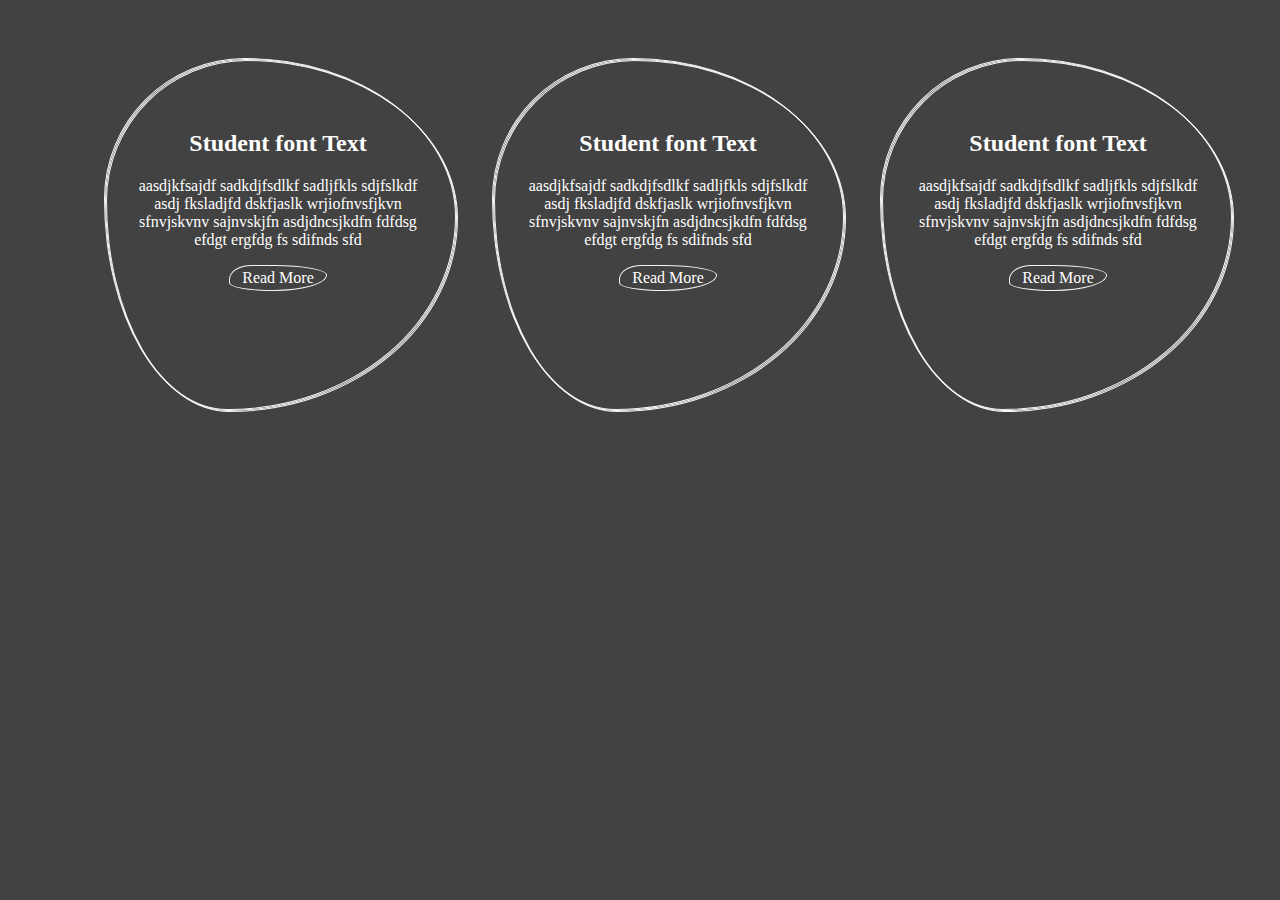
<file: backgroundChange/index.html>
<!DOCTYPE html>
<html lang="en">
<head>
    <meta charset="UTF-8">
    <meta http-equiv="X-UA-Compatible" content="IE=edge">
    <meta name="viewport" content="width=device-width, initial-scale=1.0">
    <title>Document</title>
    <link rel="stylesheet" href="./style.css">
</head>
<body>
  
    <div class="container">
        <div class="content">
            <h2>Student font Text</h2>
            <p>aasdjkfsajdf sadkdjfsdlkf sadljfkls sdjfslkdf asdj fksladjfd
                dskfjaslk wrjiofnvsfjkvn sfnvjskvnv sajnvskjfn  asdjdncsjkdfn
               fdfdsg efdgt ergfdg fs
               sdifnds sfd
            </p>
            <div class="read">
                Read More
            </div>
        </div>

        <div class="content">
            <h2>Student font Text</h2>
            <p>aasdjkfsajdf sadkdjfsdlkf sadljfkls sdjfslkdf asdj fksladjfd
                dskfjaslk wrjiofnvsfjkvn sfnvjskvnv sajnvskjfn  asdjdncsjkdfn
               fdfdsg efdgt ergfdg fs
               sdifnds sfd
            </p>
            <div class="read">
                Read More
            </div>
        </div>

        <div class="content">
            <h2>Student font Text</h2>
            <p>aasdjkfsajdf sadkdjfsdlkf sadljfkls sdjfslkdf asdj fksladjfd
                dskfjaslk wrjiofnvsfjkvn sfnvjskvnv sajnvskjfn  asdjdncsjkdfn
               fdfdsg efdgt ergfdg fs
               sdifnds sfd
            </p>
            <div class="read">
                Read More
            </div>
        </div>

        <div class="box">
            <div class="circle first red"><div class="circle second red"><div class="circle third red"> 

            </div></div></div>           
        </div>

        <div class="box">
            <div class="circle first white"><div class="circle second white"><div class="circle third white"> 
               
            </div></div></div>
        </div>

        <div class="box">
            <div class="circle first blue"><div class="circle second blue"><div class="circle third blue"> 
                
            </div></div></div>
        </div>
    </div>

    <script src="https://ajax.googleapis.com/ajax/libs/jquery/3.3.1/jquery.min.js"></script>
    <script src="./custom.js"></script>
</body>
</html>
</file>
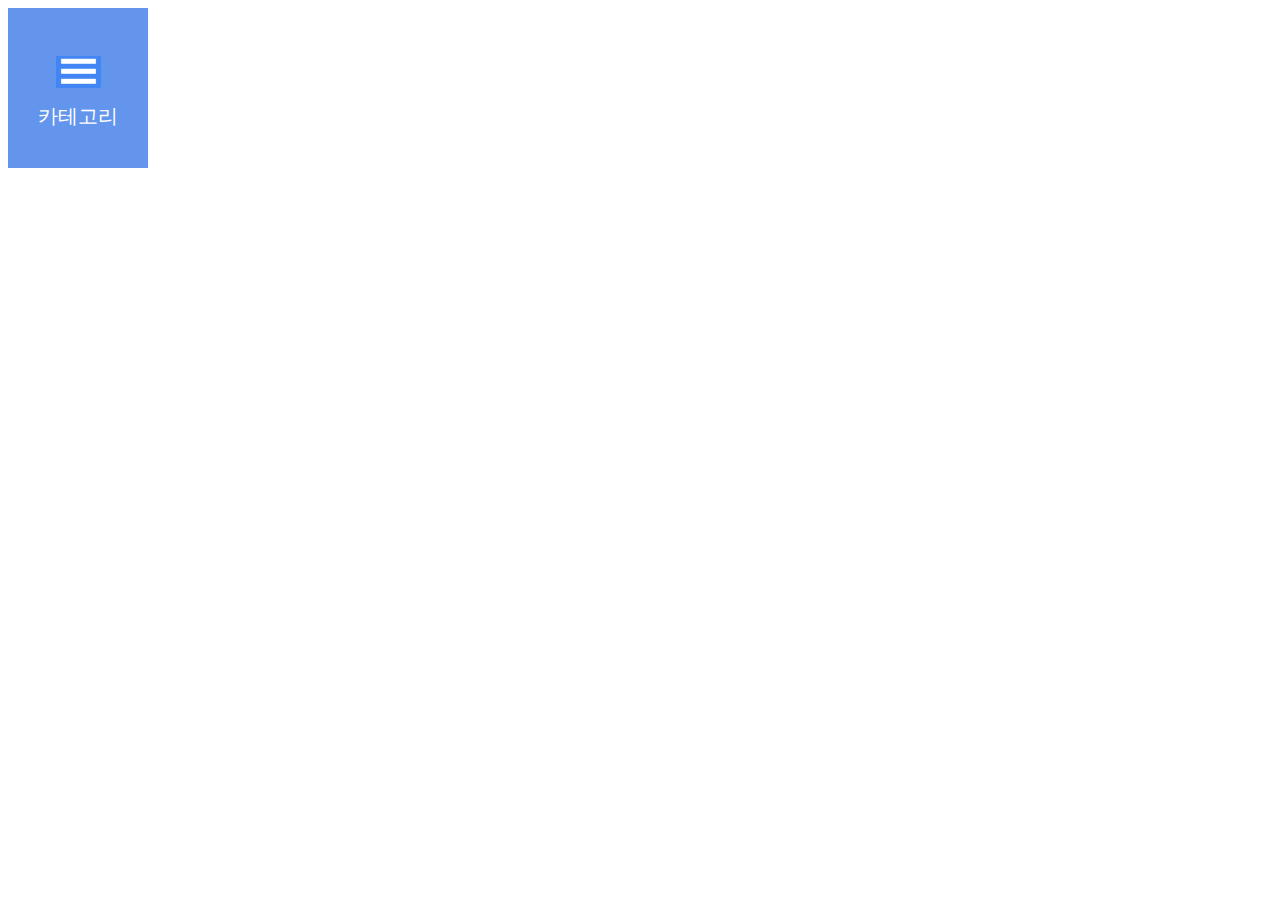
<file: coupangcategory/index.html>
<!DOCTYPE html>
<html lang="en">
<head>
    <meta charset="UTF-8">
    <meta http-equiv="X-UA-Compatible" content="IE=edge">
    <meta name="viewport" content="width=device-width, initial-scale=1.0">
    <title>쿠팡 카테고리</title>
    <link rel="stylesheet" href="./css/style.css">
</head>
<body>
    <div class="categorybox">
        <div class="inner">
            <img style="margin-bottom:10px;" src="./images/카테고리이미지.PNG"><br/>
            카테고리
        </div>
    </div>

    <div class="outerbox">
    <div class="innercategorybox">
        <div class="list"><span>패션의류/잡화</span></div>
        <div class="list"><span>뷰티</span></div>
        <div class="list"><span>출산/유아동</span></div>
        <div class="list"><span>식품</span></div>
        <div class="list"><span>주방용품</span></div>
        <div class="list">생활용품</div>
        <div class="list">홈인테리어</div>
        <div class="list">가전디지털</div>
        <div class="list">스포츠/레저</div>
        <div class="list">자동차용품</div>
        <div class="list">도서/음반/DVD</div>
        <div class="list">완구/취미</div>
        <div class="list">문구/오피스</div>
        <div class="list">반려동물용품</div>
        <div class="list">헬스/건강식품</div>
        <div class="list">여행/티켓</div>
        <div class="list">테마관</div>
    </div>

    <div class="secondouterbox">
        <div class="innercategorylist">
            <div class="list">여성패션</div>
            <div class="list">남성패션</div>
            <div class="list">남녀 공용 의류</div>
            <div class="list">유아동패션</div>
            <div class="list"></div>
            <div class="list"></div>
            <div class="list"></div>
            <div class="list"></div>
            <div class="list"></div>
            <div class="list"></div>
            <div class="list"></div>
            <div class="list"></div>
            <div class="list"></div>
            <div class="list"></div>
            <div class="list"></div>
            <div class="list"></div>
        </div>
        <div class="innercategorybox2">
            <div class="list">의류</div>
            <div class="list">속옷/잠옷</div>
            <div class="list">신발</div>
            <div class="list">가방/잡화</div>
            <div class="list"></div>
            <div class="list"></div>
            <div class="list"></div>
            <div class="list"></div>
            <div class="list"></div>
            <div class="list"></div>
            <div class="list"></div>
            <div class="list"></div>
            <div class="list"></div>
            <div class="list"></div>
            <div class="list"></div>
            <div class="list"></div>
        </div>
    </div>
    </div>

    <script src="https://ajax.googleapis.com/ajax/libs/jquery/3.3.1/jquery.min.js"></script>
    <script src="script/custom.js"></script>
</body>
</html>
</file>
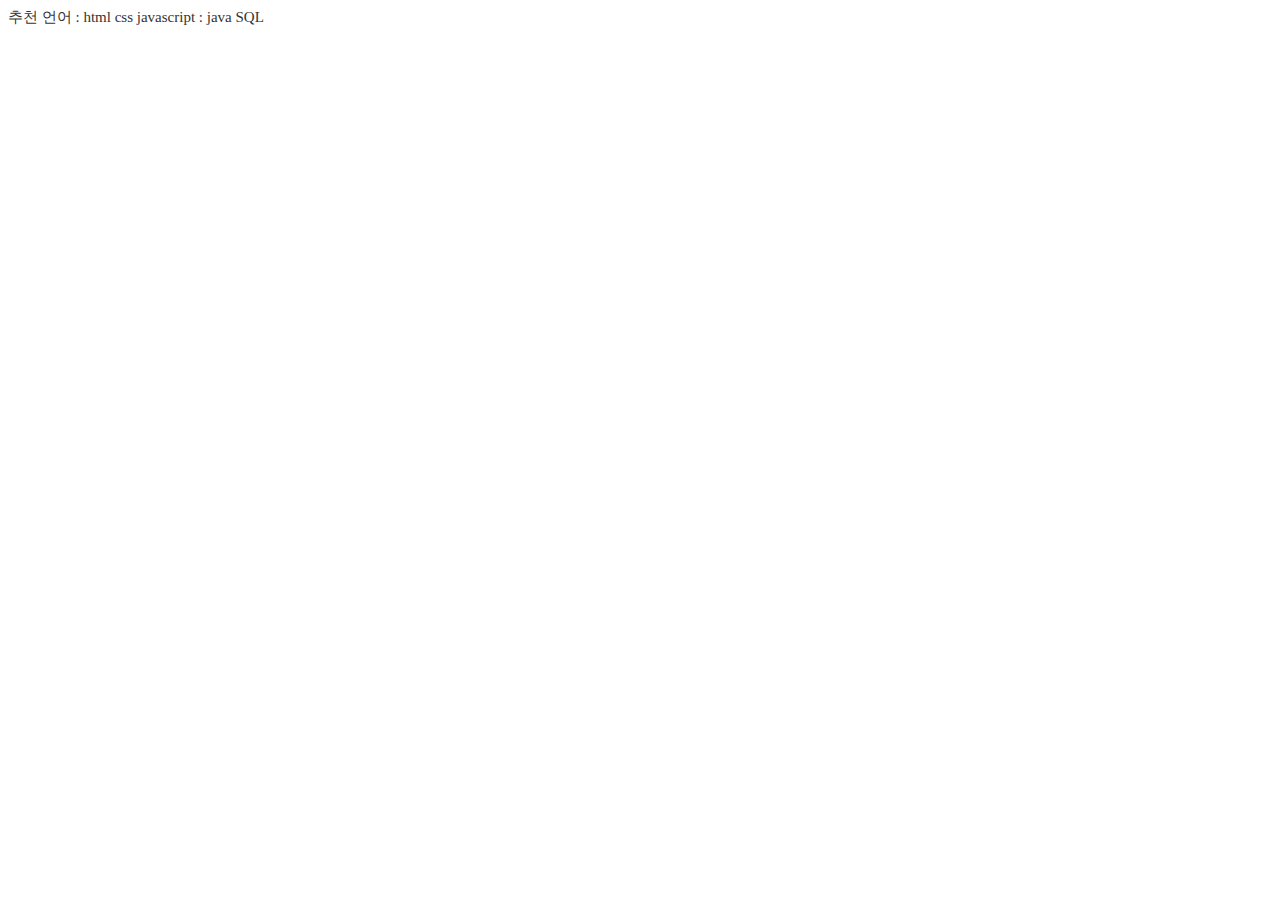
<file: hover&transition/index.html>
<!DOCTYPE html>
<html lang="en">
<head>
    <meta charset="UTF-8">
    <meta http-equiv="X-UA-Compatible" content="IE=edge">
    <meta name="viewport" content="width=device-width, initial-scale=1.0">
    <title>hover, transition</title>
    <link rel="stylesheet" href="./style/style.css">
</head>
<body>
    <a href="#none">추천 언어 : </a>

    <a href="#none">html css javascript : </a>

    <a href="#none">java SQL</a>
</body>
</html>
</file>
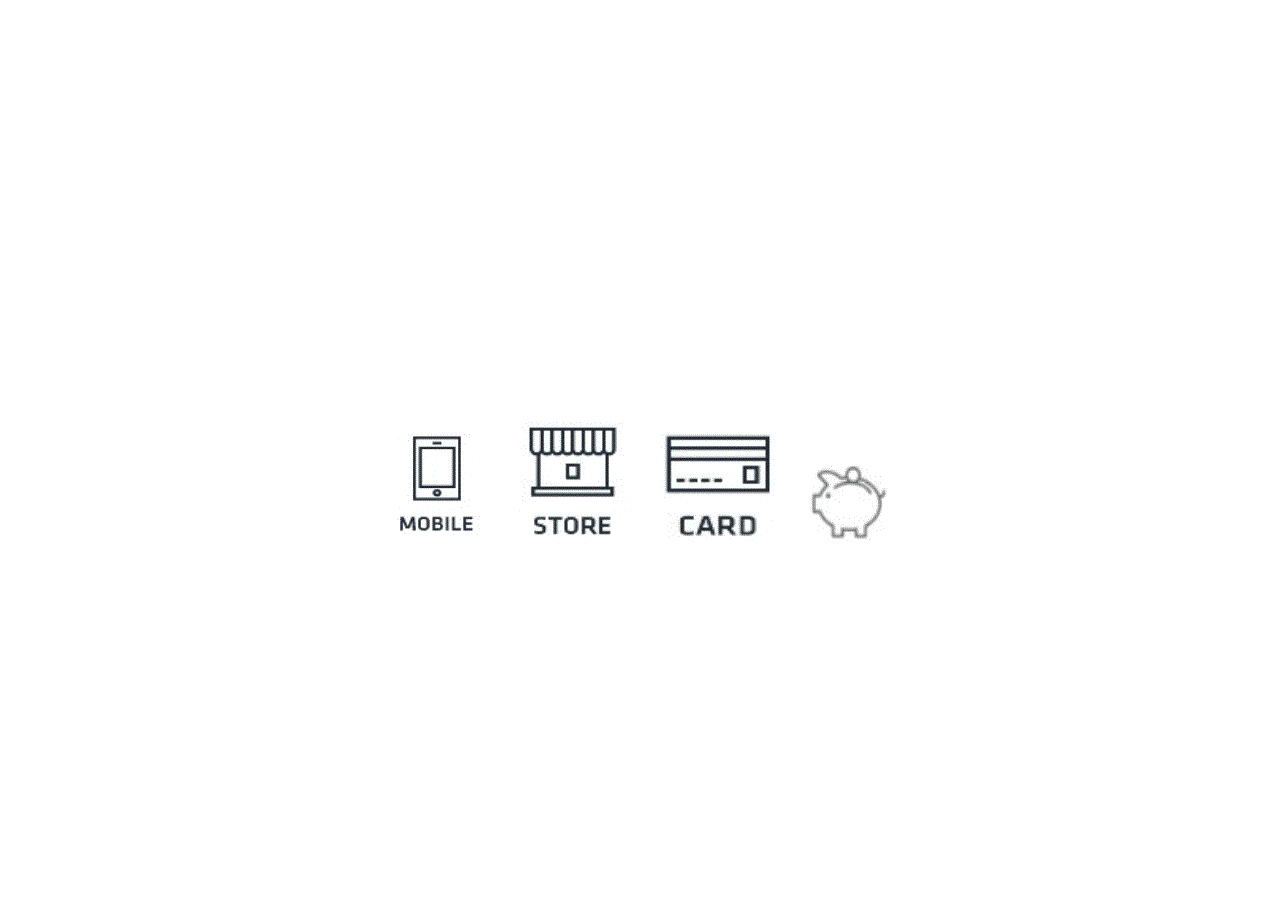
<file: hoverballoon/index.html>
<!DOCTYPE html>
<html lang="en">
<head>
    <meta charset="UTF-8">
    <meta http-equiv="X-UA-Compatible" content="IE=edge">
    <meta name="viewport" content="width=device-width, initial-scale=1.0">
    <title>말풍선 문제</title>
    <link rel="stylesheet" href="./style.css">
</head>
<body>
    
<div class="box">
<div class="ballon">
휴대폰 결제를 하시겠습니까?
</div>
<div class="ballon">
    직접 방문 결제를 하시겠습니까?
</div>
<div class="ballon">
    카드 결제를 하시겠습니까?
</div>
<div class="ballon">
    저금통을 깨시겠습니까?
</div>
<img src="./images/mobile.PNG">
<img src="./images/store.PNG">
<img src="./images/card.PNG">
<img src="./images/저금통.PNG">
</div>

    <script src="https://ajax.googleapis.com/ajax/libs/jquery/3.3.1/jquery.min.js"></script>
    <script src="./custom.js"></script>

</body>
</html>
</file>
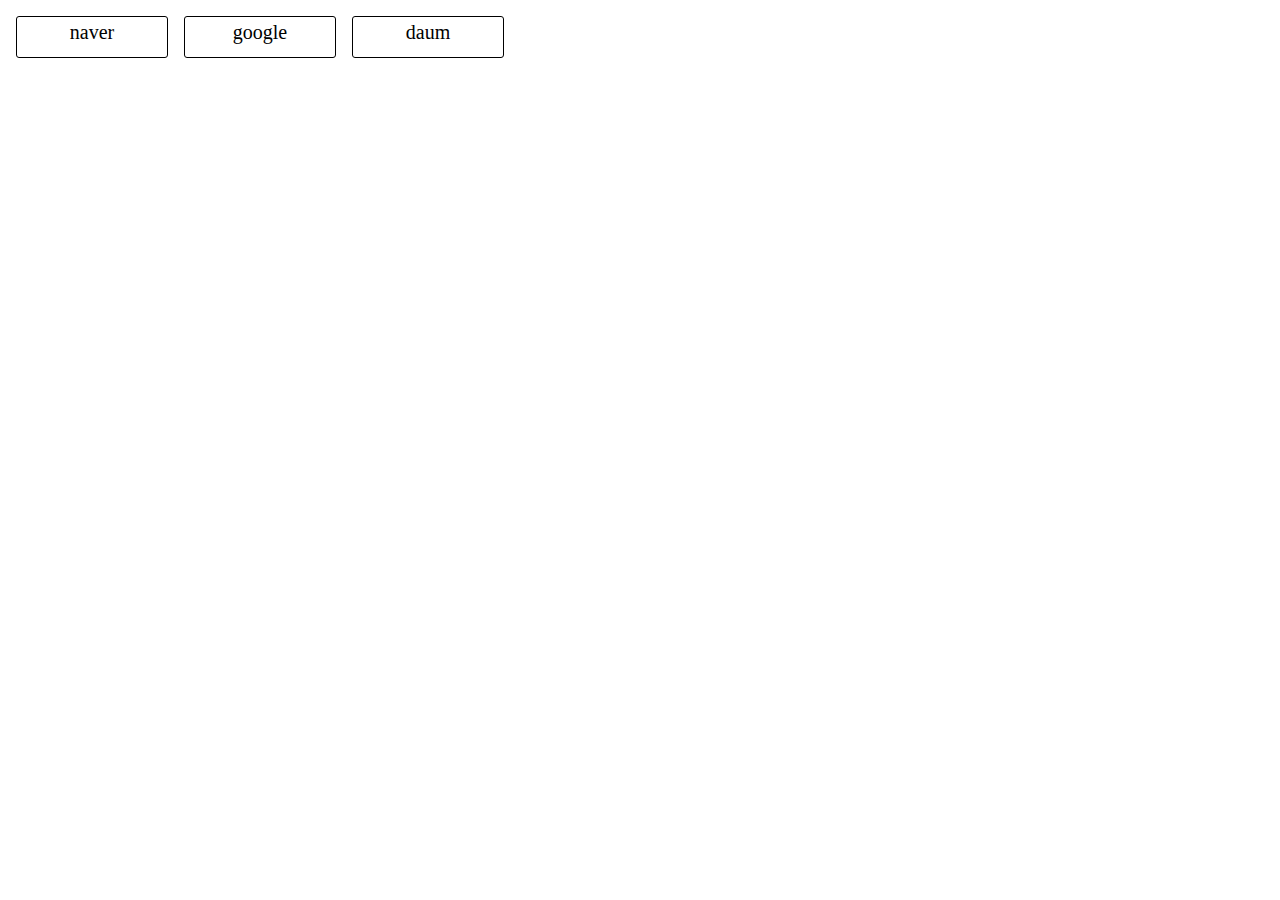
<file: hovermatter/index.html>
<!DOCTYPE html>
<html lang="en">
<head>
    <meta charset="UTF-8">
    <meta http-equiv="X-UA-Compatible" content="IE=edge">
    <meta name="viewport" content="width=device-width, initial-scale=1.0">
    <title>Document</title>
    <link rel="stylesheet" href="./css/style.css">
</head>
<body>
    <div class="container">
        <div onClick="imageopen()" class="box">
            <span>naver</span>
        </div>
        <div onClick="imageopen2()" class="box">
            <span>google</span>
        </div>
        <div onClick="imageopen3()" class="box">
            <span>daum</span>
        </div>
    </div>
    
    <div class="picture">
    <img id="homepage" src="./images/google.PNG"><br/>
    <a id="url" href="#none" target="_blank">홈페이지</a>
    </div>

    <script src="https://ajax.googleapis.com/ajax/libs/jquery/3.3.1/jquery.min.js"></script>
    <script src="js/custom.js"></script>
</body>
</html>
</file>
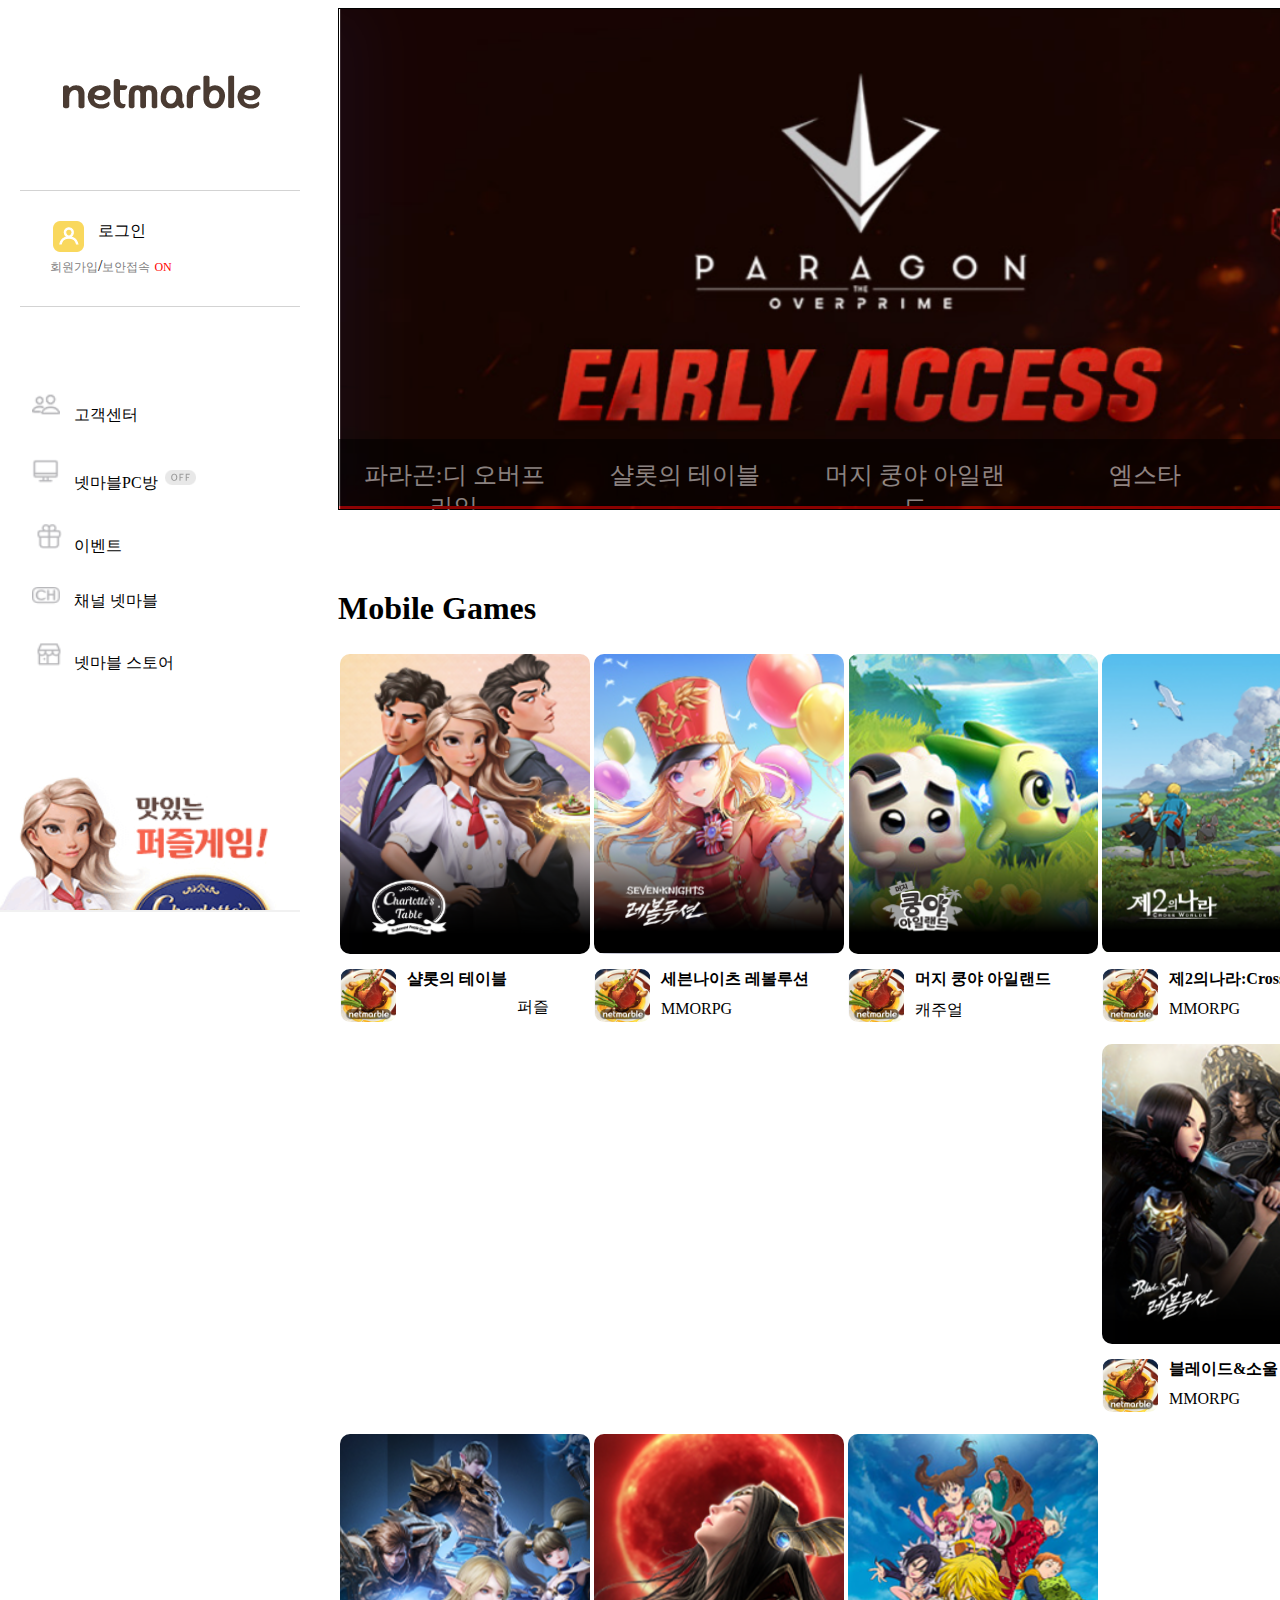
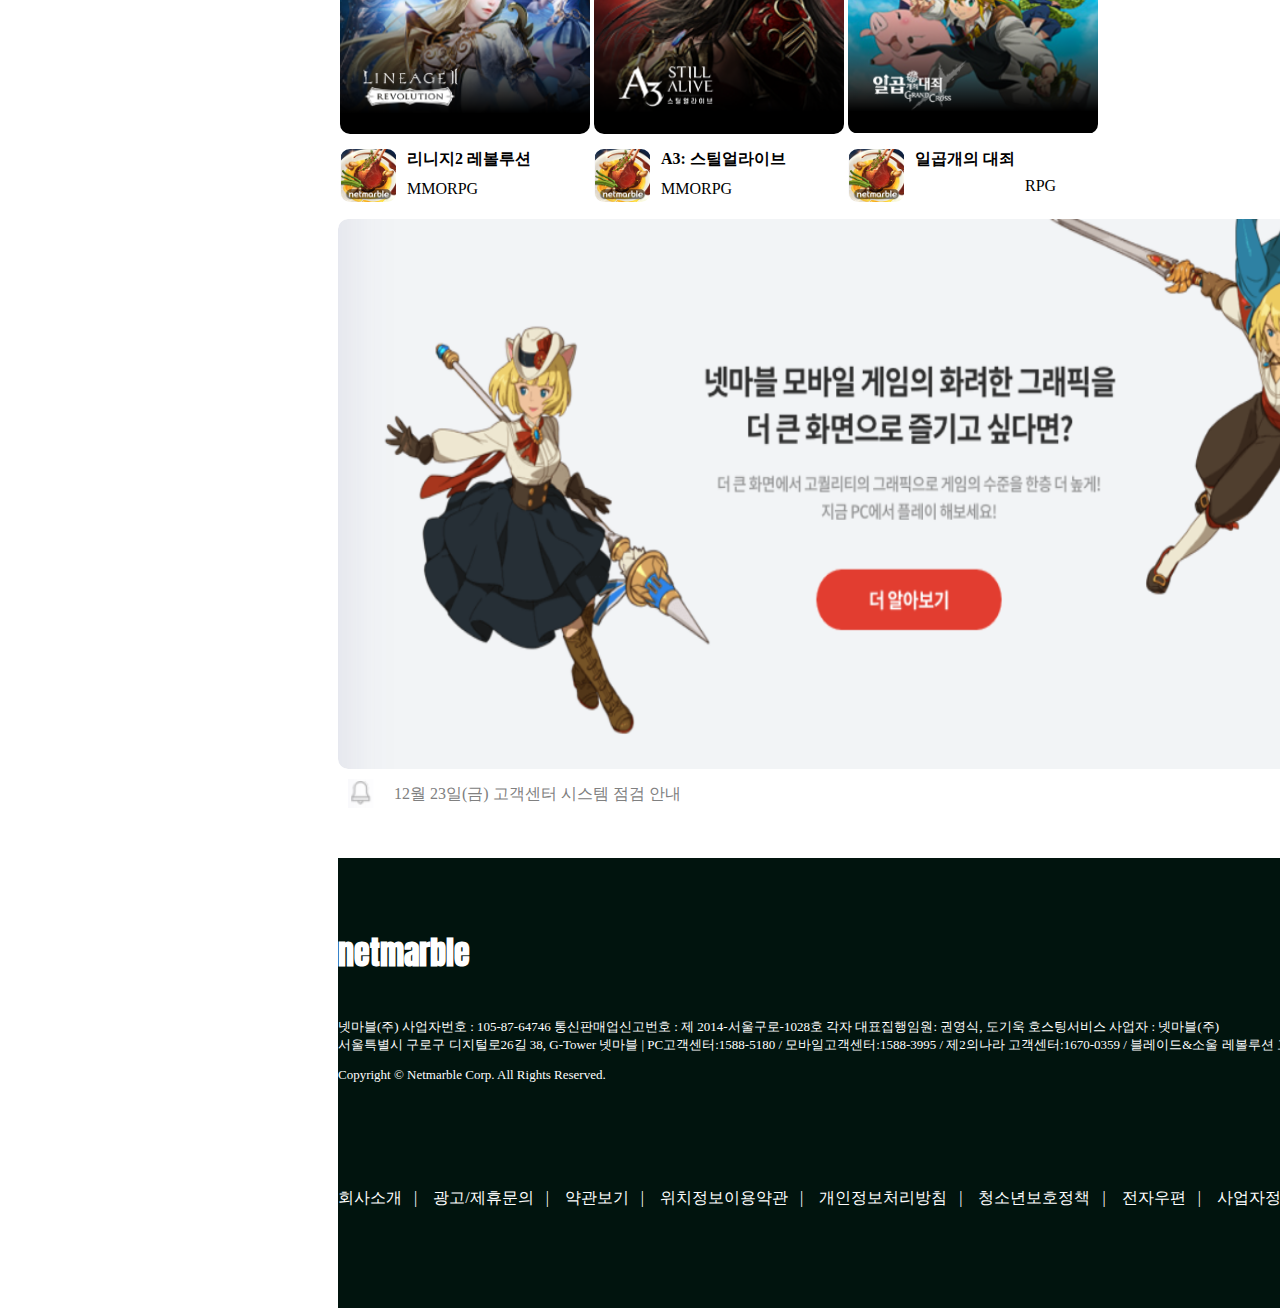
<file: netmarble/index.html>
<!DOCTYPE html>
<html lang="en">
<head>
    <meta charset="UTF-8">
    <meta http-equiv="X-UA-Compatible" content="IE=edge">
    <meta name="viewport" content="width=device-width, initial-scale=1.0">
    <title>넷마블</title>
    <link rel="stylesheet" href="./style.css">
    <link rel="preconnect" href="https://fonts.googleapis.com">
    <link rel="preconnect" href="https://fonts.gstatic.com" crossorigin>
    <link href="https://fonts.googleapis.com/css2?family=Anton&display=swap" rel="stylesheet">
    <style> @import url('https://fonts.googleapis.com/css2?family=Anton&display=swap'); </style>
</head>
<body>
    <div id="leftfixedbox">
        <div id="homepagelogo">
            <a href="#none">
             <img src="./images/netmarblelogo.PNG">
            </a>
        </div>
        <div id="loginbox">
            <a href="#none">
                <img src="./images/기본이미지.PNG" style="float: left;"> 
                <span style="float: left;margin-left: 10px;">로그인</span>
            </a>
            <br/><br/>
            <a href="joinaccount/joinaccount.html">회원가입</a>/<a href="#none">보안접속</a>&nbsp<span>ON</span>
        </div>

        <ul>
            <li>
                &nbsp<a href="#none">고객센터</a>
            </li>
            <li>
                &nbsp<a href="#none">넷마블PC방</a>&nbsp<img src="./images/off.PNG">
            </li>
            <li>
                &nbsp<a href="#none">이벤트</a>
            </li>
            <li>
                &nbsp<a href="#none">채널 넷마블</a>
            </li>
            <li>
                &nbsp<a href="#none">넷마블 스토어</a>
            </li>
        </ul>

        <a href="#none">
            <img src="./images/광고이미지.PNG">
        </a>
    </div>

    <div class="container">
        <section id="bigad">
            <div id="adgamebar">
                
                <a href="#none">파라곤:디 오버프라임</a>
                <a href="#none">샬롯의 테이블</a>
                <a href="#none">머지 쿵야 아일랜드</a>
                <a href="#none">엠스타</a>
                <a href="#none">WPL</a>
                
            </div>
        </section>

        <div style="margin-top: 80px; padding: 0;width: 1650px;height: 920px;">
           <div id="Mobilegamesbox">
            <div style="overflow: hidden; width: inherit;">
                <h1 style="float: left; margin: 0;">Mobile Games</h1>
                <a href="#none" style="float: right; margin-top:20px;margin-right: 5px;"><img src="./images/전체보기.PNG"></a> 
            </div>
            
            <br/>
            <article class="Mobilegame">
                <div class="MobilegameImage">

                </div>
              <a class="Mobilesmall">
                <img src="./images/샬롯의테이블미니.PNG">
                <h4>샬롯의 테이블</h4>
                <br/>
                <p>퍼즐</p>
            </a>  
            </article>
            
            <article class="Mobilegame">
                <div class="MobilegameImage">

                </div>
              <a class="Mobilesmall">
                <img src="./images/샬롯의테이블미니.PNG">
                <h4>세븐나이츠 레볼루션</h4>
                <br/>
                <p>MMORPG</p>
            </a>  
            </article>

            <article class="Mobilegame">
                <div class="MobilegameImage">

                </div>
              <a class="Mobilesmall">
                <img src="./images/샬롯의테이블미니.PNG">
                <h4>머지 쿵야 아일랜드</h4>
                <br/>
                <p>캐주얼</p>
            </a>  
            </article>

            <article class="Mobilegame">
                <div class="MobilegameImage">

                </div>
              <a class="Mobilesmall">
                <img src="./images/샬롯의테이블미니.PNG">
                <h4>제2의나라:Cross Worlds</h4>
                <br/>
                <p>MMORPG</p>
            </a>  
            </article>

            <article class="Mobilegame">
                <div class="MobilegameImage">

                </div>
              <a class="Mobilesmall">
                <img src="./images/샬롯의테이블미니.PNG">
                <h4>블레이드&소울 레볼루션</h4>
                <br/>
                <p>MMORPG</p>
            </a>  
            </article>

            <article class="Mobilegame">
                <div class="MobilegameImage">

                </div>
              <a class="Mobilesmall">
                <img src="./images/샬롯의테이블미니.PNG">
                <h4>리니지2 레볼루션</h4>
                <br/>
                <p>MMORPG</p>
            </a>  
            </article>

            <article class="Mobilegame">
                <div class="MobilegameImage">

                </div>
              <a class="Mobilesmall">
                <img src="./images/샬롯의테이블미니.PNG">
                <h4>A3: 스틸얼라이브</h4>
                <br/>
                <p>MMORPG</p>
            </a>  
            </article>

            <article class="Mobilegame">
                <div class="MobilegameImage">

                </div>
              <a class="Mobilesmall">
                <img src="./images/샬롯의테이블미니.PNG">
                <h4>일곱개의 대죄</h4>
                <br/>
                <p>RPG</p>
            </a>  
            </article>
        </div>

        <div id="pcgamesbox">
            <h1>PC Games</h1>
            <article class="pcgamelist">
                <div>
                   <h4>파라곤:<br/>디 오버프라임</h4>
                    <span>FPS</span> 
                </div>
            </article>

            <article class="pcgamelist">
                <div>
                    <h4>마구마구</h4>
                    <span>스포츠/FPS</span>
                </div>
            </article>

            <article class="pcgamelist">
                <div>
                    <h4>모두의마블</h4>
                    <span>보드/캐주얼</span>
                </div>
            </article>

            <article class="pcgamelist">
                <div>
                    <h4>클럽엠스타</h4>
                    <span>리듬액션</span>
                </div>
            </article>

            <article class="pcgamelist">
                <div>
                    <h4>대항해시대</h4>
                    <span>RPG</span>
                </div>
            </article>
        </div>
    </div> 

    <section id="vm">
        <a href="#none" id="vmsite">
            <img src="./images/vm_info.PNG" style="width:1120px;height:550px;">
        </a>
        <div id="vmpcgamelist">
            <h1>전체 PC게임</h1>
            <div>
                <a href="#none">파라곤:디 오버...</a>
                <a href="#none">마구마구</a>
                <a href="#none">모두의마블</a>
                <a href="#none">클럽엠스타</a>
                <a href="#none">스페셜포스2</a>
                <a href="#none">상하이</a>
                <a href="#none">사천성</a>
                <a href="#none">바둑</a>
                <a href="#none">캐릭챗</a>
                <a href="#none">대항해시대</a>
                <a href="#none">캐치마인드</a>
                <a href="#none">배틀 가로세로+</a>
                <a href="#none">아바타</a>
                <a href="#none">파워알까기</a>
                <a href="#none">윷놀이</a>
                <a href="#none">리치마블</a>
                <a href="#none">야채부락리</a>
                <a href="#none">파워쿵쿵따</a>
                <a href="#none">장기</a>
                <a href="#none">틀린그림찾기</a>
                <a href="#none">어썰트기어</a>
                <a href="#none">오목</a>
                <a href="#none">당구/포켓볼</a>
            </div>
        </div>
    </section>
    <div style="width: 350px; margin-top: 0px;margin-left: 10px; overflow: hidden;">
        <img src="./images/종.PNG" style="float: left;">
        <a href="#none" style="float: left;text-decoration: none; color: gray;margin-top:5px;margin-left:20px;">12월 23일(금) 고객센터 시스템 점검 안내</a>
    </div>

    <footer>
        <div>
            <h1>netmarble</h1>
            <!--
            <div class="select">
                <ul>
                    <li class="option">Familysite</li>
                    <li class="option">America</li>
                    <li class="option">Japan</li>
                    <li class="option">Turkey</li>
                    <li class="option">Thailand</li>
                </ul>
                <div class="selected">
                    <div class="selected-value">Familysite</div>
                </div>
            </div>
        -->
        </div>
        <div>
           <p>넷마블(주) 사업자번호 : 105-87-64746 통신판매업신고번호 : 제 2014-서울구로-1028호 각자 대표집행임원: 권영식, 도기욱 호스팅서비스 사업자 : 넷마블(주)
            <br/>
            서울특별시 구로구 디지털로26길 38, G-Tower 넷마블 | PC고객센터:1588-5180 / 모바일고객센터:1588-3995 / 제2의나라 고객센터:1670-0359 / 블레이드&소울 레볼루션 고객센터:1670-1182 / 리니지2 레볼루션 고객센터:1670-8212 / Fax:02-6375-1790
            </p>
            <p>Copyright © Netmarble Corp. All Rights Reserved.</p>
        </div>
        
        <div>
            <a href="#none">회사소개</a>&nbsp;&nbsp;&nbsp;|&nbsp;&nbsp;&nbsp;
            <a href="#none">광고/제휴문의</a>&nbsp;&nbsp;&nbsp;|&nbsp;&nbsp;&nbsp;
            <a href="#none">약관보기</a>&nbsp;&nbsp;&nbsp;|&nbsp;&nbsp;&nbsp;
            <a href="#none">위치정보이용약관</a>&nbsp;&nbsp;&nbsp;|&nbsp;&nbsp;&nbsp;
            <a href="#none">개인정보처리방침</a>&nbsp;&nbsp;&nbsp;|&nbsp;&nbsp;&nbsp;
            <a href="#none">청소년보호정책</a>&nbsp;&nbsp;&nbsp;|&nbsp;&nbsp;&nbsp;
            <a href="#none">전자우편</a>&nbsp;&nbsp;&nbsp;|&nbsp;&nbsp;&nbsp;
            <a href="#none">사업자정보공개사이트</a>&nbsp;&nbsp;&nbsp;|&nbsp;&nbsp;&nbsp;
            <a href="#none">사이트맵</a>
        </div>
    </footer>

    </div>
    
    <script src="https://ajax.googleapis.com/ajax/libs/jquery/3.3.1/jquery.min.js"></script>
    <script src="./custom.js"></script>
</body>
</html>
</file>
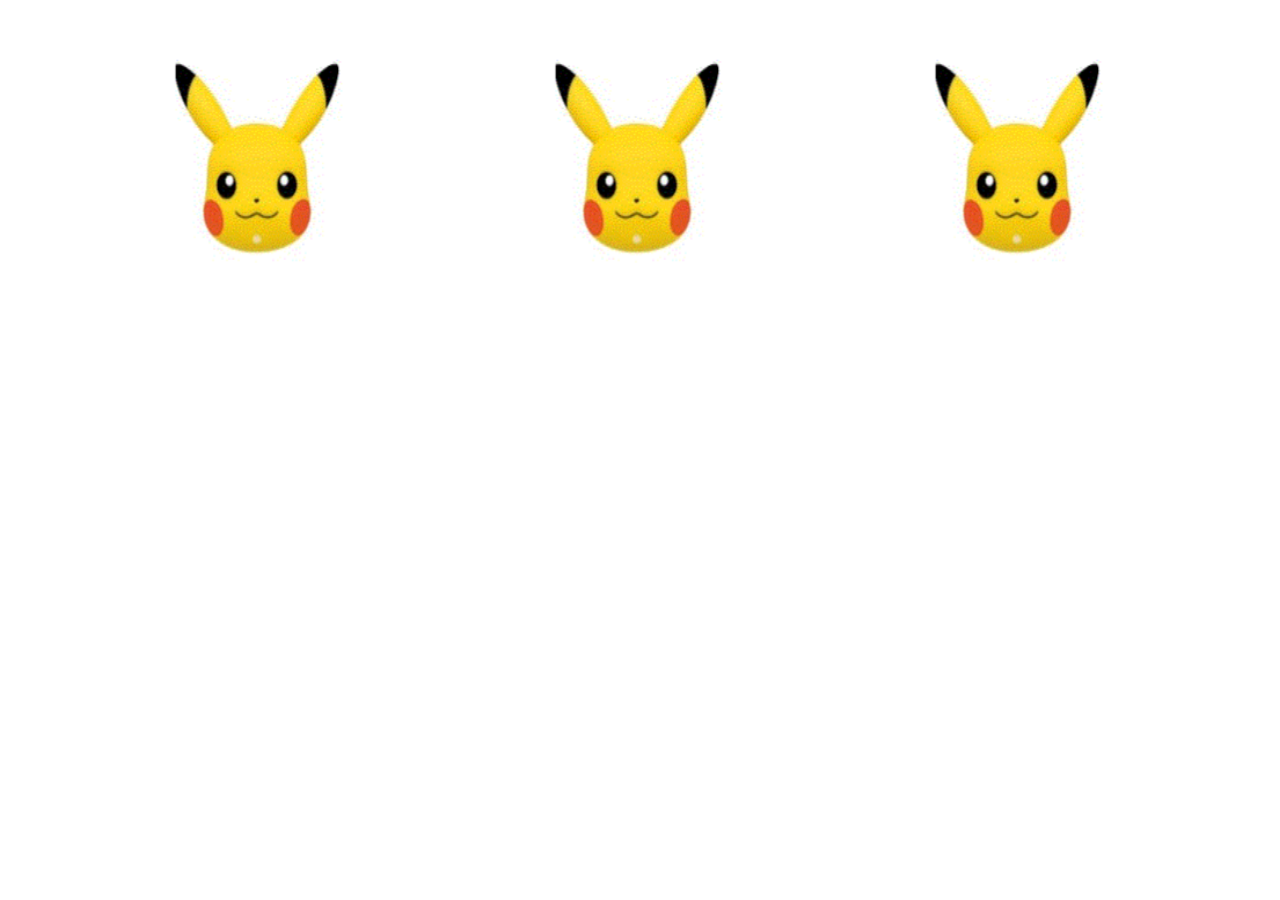
<file: pocketmon/index.html>
<!DOCTYPE html>
<html lang="en">
<head>
    <meta charset="UTF-8">
    <meta http-equiv="X-UA-Compatible" content="IE=edge">
    <meta name="viewport" content="width=device-width, initial-scale=1.0">
    <title>Pocketmonster</title>
    <link rel="stylesheet" href="./style.css">

</head>
<body>
    
    <div class="pocketbox">
        <div class="hoverbox">
            <h2>포켓몬스터</h2>
            <p>asdfasdfzzzzzzzzzzzzzzzzzzzzzzzzzzzzzz<br/>zzzzzzzzzzzzzzzzzzzzzzzzzzzzzzzzzzzzz</p>
            <p>금액 : <span>35000원</span> -> 30000원</p>

            <div class="testbox">
                test test test test test test
            </div>
        </div>
    </div>

    <div class="pocketbox">
        <div class="hoverbox">
            <h2>포켓몬스터</h2>
            <p>asdfasdfzzzzzzzzzzzzzzzzzzzzzzzzzzzzzz<br/>zzzzzzzzzzzzzzzzzzzzzzzzzzzzzzzzzzzzz</p>
            <p>금액 : <span>35000원</span> -> 30000원</p>

            <div class="testbox">
                test test test test test test
            </div>
        </div>
    </div>

    <div class="pocketbox">
        <div class="hoverbox">
            <h2>포켓몬스터</h2>
            <p>asdfasdfzzzzzzzzzzzzzzzzzzzzzzzzzzzzzz<br/>zzzzzzzzzzzzzzzzzzzzzzzzzzzzzzzzzzzzz</p>
            <p>금액 : <span>35000원</span> -> 30000원</p>

            <div class="testbox">
                test test test test test test
            </div>
        </div>
    </div>

    <script src="https://ajax.googleapis.com/ajax/libs/jquery/3.3.1/jquery.min.js"></script>
    <script src="./custom.js"></script>
</body>
</html>
</file>
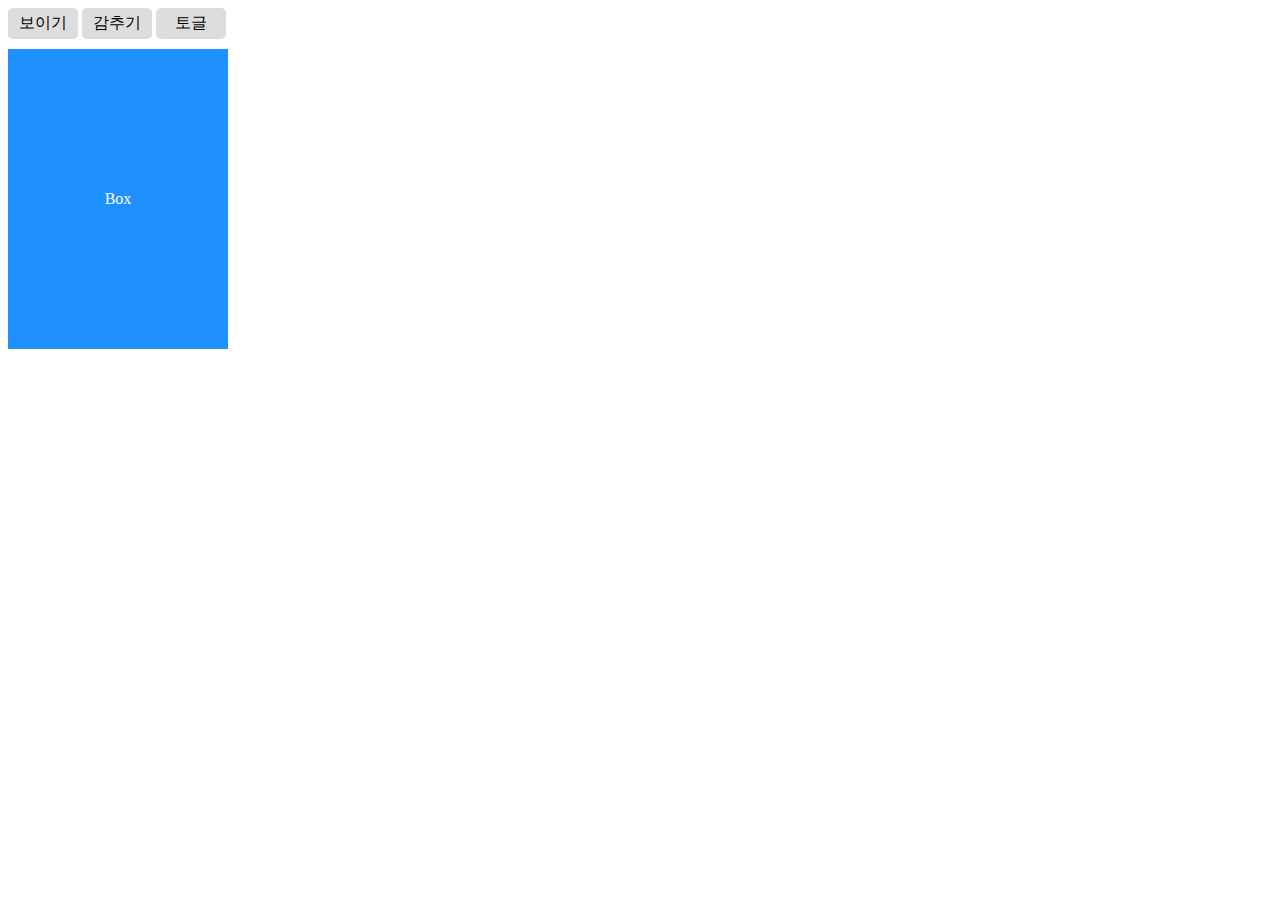
<file: toggle/index.html>
<!DOCTYPE html>
<html lang="ko">
<head>
    <meta charset="UTF-8">
    <meta http-equiv="X-UA-Compatible" content="IE=edge">
    <meta name="viewport" content="width=device-width, initial-scale=1.0">
    <title>순서를 정하는 가상 클래스</title>
    <link rel="stylesheet" href="./css/style.css">
</head>
<body>
    <div class="container">
        <a class="add-btn" href="#none">보이기</a>
        <a class="remove-btn" href="#none">감추기</a>
        <a class="toggle-btn" href="#none">토글</a>
        <div>Box</div>
    </div>
    <script src="https://ajax.googleapis.com/ajax/libs/jquery/3.3.1/jquery.min.js"></script>
    <script src="script/custom.js"></script>
</body>
</html>
</file>
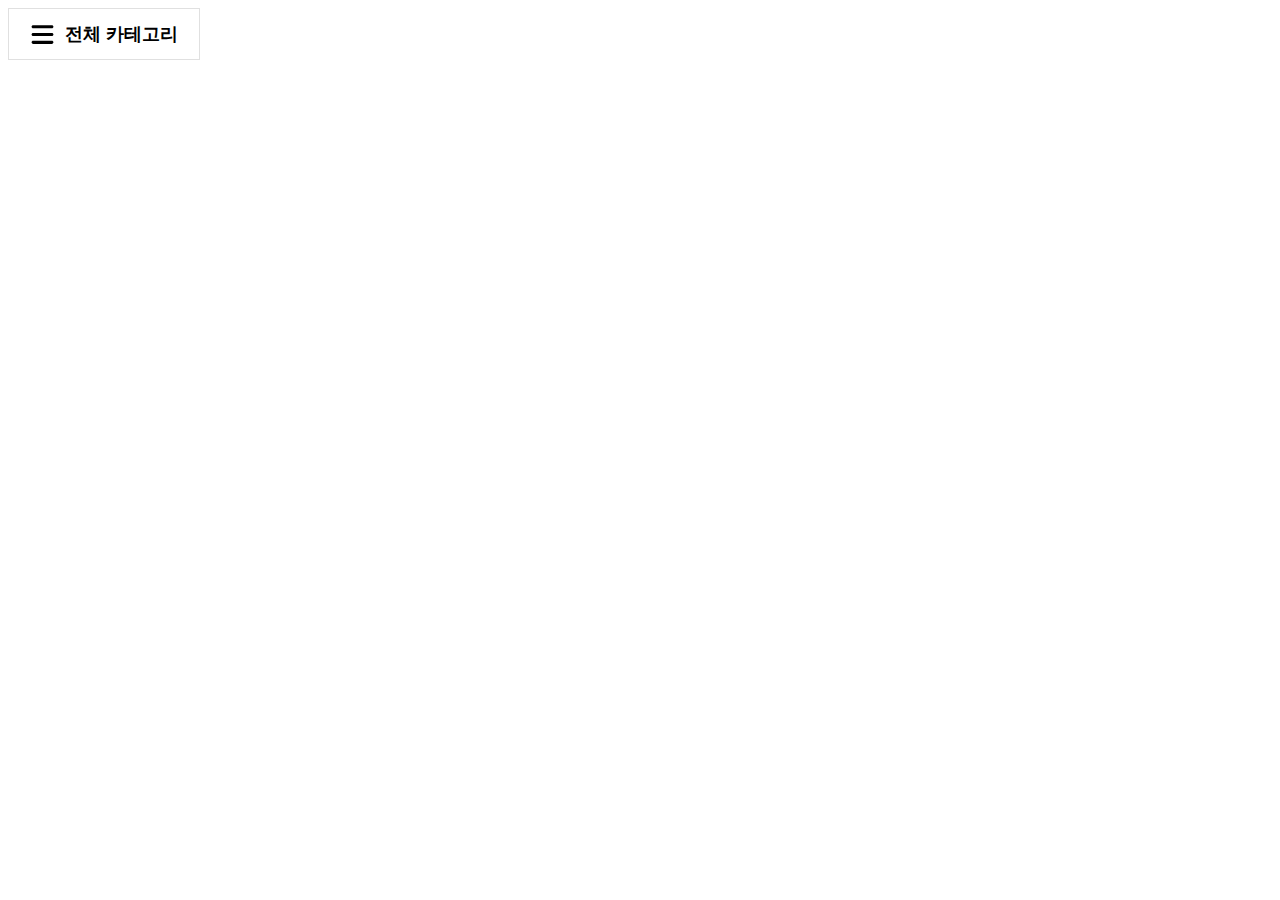
<file: wemapcategory/index.html>
<!DOCTYPE html>
<html lang="en">
<head>
    <meta charset="UTF-8">
    <meta http-equiv="X-UA-Compatible" content="IE=edge">
    <meta name="viewport" content="width=device-width, initial-scale=1.0">
    <title>Category</title>
    <link rel="stylesheet" href="./style.css">
</head>
<body>
    <div class="category">
        <img style="width:25px;height:25px;margin-right:10px;" src="./images/bars-solid.svg">
        <div style="font-size:18px;font-weight: bold;font-family: sans-serif;">전체 카테고리</div>
    </div>
    <div>
    <div class="Categorybox">
        <div class="char"><a href="#none">브랜드패션</a> <img class="chevron" src="./images/chevron-right.PNG"></div>
        <div class="char"><a href="#none">패션잡화</a> <img class="chevron" src="./images/chevron-right.PNG"></div>
        <div class="char"><a href="#none">뷰티</a> <img class="chevron" src="./images/chevron-right.PNG"></div>
        <div class="char"><a href="#none">유아동 출산</a> <img class="chevron" src="./images/chevron-right.PNG"></div>
        <div class="char"><a href="#none">식품</a> <img class="chevron" src="./images/chevron-right.PNG"></div>
        <div class="char"><a href="#none">생활 주방용품</a> <img class="chevron" src="./images/chevron-right.PNG"></div>
        <div class="char"><a href="#none">가구 인테리어</a> <img class="chevron" src="./images/chevron-right.PNG"></div>
        <div class="char"><a href="#none">반려동물용품</a> <img class="chevron" src="./images/chevron-right.PNG"></div>
        <div class="char"><a href="#none">가전 디지털 컴퓨터</a> <img class="chevron" src="./images/chevron-right.PNG"></div>
        <div class="char"><a href="#none">도서 교육 음반</a> <img class="chevron" src="./images/chevron-right.PNG"></div>
        <div class="char"><a href="#none">취미 문구</a> <img class="chevron" src="./images/chevron-right.PNG"></div>
        <div class="char"><a href="#none">자동차 공구</a> <img class="chevron" src="./images/chevron-right.PNG"></div>
        <div class="char"><a href="#none">스포츠 레저</a> <img class="chevron" src="./images/chevron-right.PNG"></div>
        <div class="char"><a href="#none">여행 지역 E쿠폰</a> <img class="chevron" src="./images/chevron-right.PNG"></div>
        <div class="char"><a href="#none">공연 티켓</a> <img class="chevron" src="./images/chevron-right.PNG"></div>
        <div class="emptybox" style="width:180px;height:11px;"></div>
    </div>

    <div class="Categorybox">
        <div class="char"><a href="#none">브랜드 여성의류</a> <img class="chevron" src="./images/chevron-right.PNG"></div>
        <div class="char"><a href="#none">브랜드 남성의류</a> <img class="chevron" src="./images/chevron-right.PNG"></div>
        <div class="char"><a href="#none">브랜드 진/캐쥬얼</a> <img class="chevron" src="./images/chevron-right.PNG"></div>
        <div class="char"><a href="#none">브랜드 언더웨어</a> <img class="chevron" src="./images/chevron-right.PNG"></div>
        <div class="char"><a href="#none">브랜드 가방/잡화</a> <img class="chevron" src="./images/chevron-right.PNG"></div>
        <div class="char"><a href="#none">브랜드 신발</a> <img class="chevron" src="./images/chevron-right.PNG"></div>
        <div class="char"><a href="#none">브랜드 쥬얼리/시계</a> <img class="chevron" src="./images/chevron-right.PNG"></div>
        <div class="char"><a href="#none">수입명품</a> <img class="chevron" src="./images/chevron-right.PNG"></div>
        <div class="char"><a href="#none">전문몰</a> <img class="chevron" src="./images/chevron-right.PNG"></div>
        <div class="char"><a href="#none">브랜드 스포츠패션</a> <img class="chevron" src="./images/chevron-right.PNG"></div>
        <div class="char"><a href="#none">브랜드 아웃도어</a> <img class="chevron" src="./images/chevron-right.PNG"></div>
       <div class="emptybox" style="width:180px;height:11px;"></div>
    </div>

    <div class="Categorybox">
        <div class="char"><a href="#none">원피스</a> <img class="chevron" src="./images/chevron-right.PNG"></div>
        <div class="char"><a href="#none">티셔츠</a> <img class="chevron" src="./images/chevron-right.PNG"></div>
        <div class="char"><a href="#none">블라우스/셔츠</a> <img class="chevron" src="./images/chevron-right.PNG"></div>
        <div class="char"><a href="#none">맨투맨/후드</a> <img class="chevron" src="./images/chevron-right.PNG"></div>
        <div class="char"><a href="#none">니트/가디건/조끼 </a> <img class="chevron" src="./images/chevron-right.PNG"></div>
        <div class="char"><a href="#none">자켓/코트 </a> <img class="chevron" src="./images/chevron-right.PNG"></div>
        <div class="char"><a href="#none">패딩/점퍼/야상 </a> <img class="chevron" src="./images/chevron-right.PNG"></div>
        <div class="char"><a href="#none">가죽/모피/무스탕 </a> <img class="chevron" src="./images/chevron-right.PNG"></div>
        <div class="char"><a href="#none">정장/세트 </a> <img class="chevron" src="./images/chevron-right.PNG"></div>
        <div class="char"><a href="#none">스커트/치마 </a> <img class="chevron" src="./images/chevron-right.PNG"></div>
        <div class="char"><a href="#none">자켓/코트 </a> <img class="chevron" src="./images/chevron-right.PNG"></div>
        <div class="char"><a href="#none">캐주얼 바지/팬츠 </a> <img class="chevron" src="./images/chevron-right.PNG"></div>
        <div class="char"><a href="#none">청바지 </a> <img class="chevron" src="./images/chevron-right.PNG"></div>
        <div class="char"><a href="#none">트레이닝복 </a> <img class="chevron" src="./images/chevron-right.PNG"></div>
        <div class="char"><a href="#none">수영복/비치웨어 </a> <img class="chevron" src="./images/chevron-right.PNG"></div>
    </div>
    </div>

    <script src="https://ajax.googleapis.com/ajax/libs/jquery/3.3.1/jquery.min.js"></script>
    <script src="./index.js"></script>
</body>
</html>
</file>
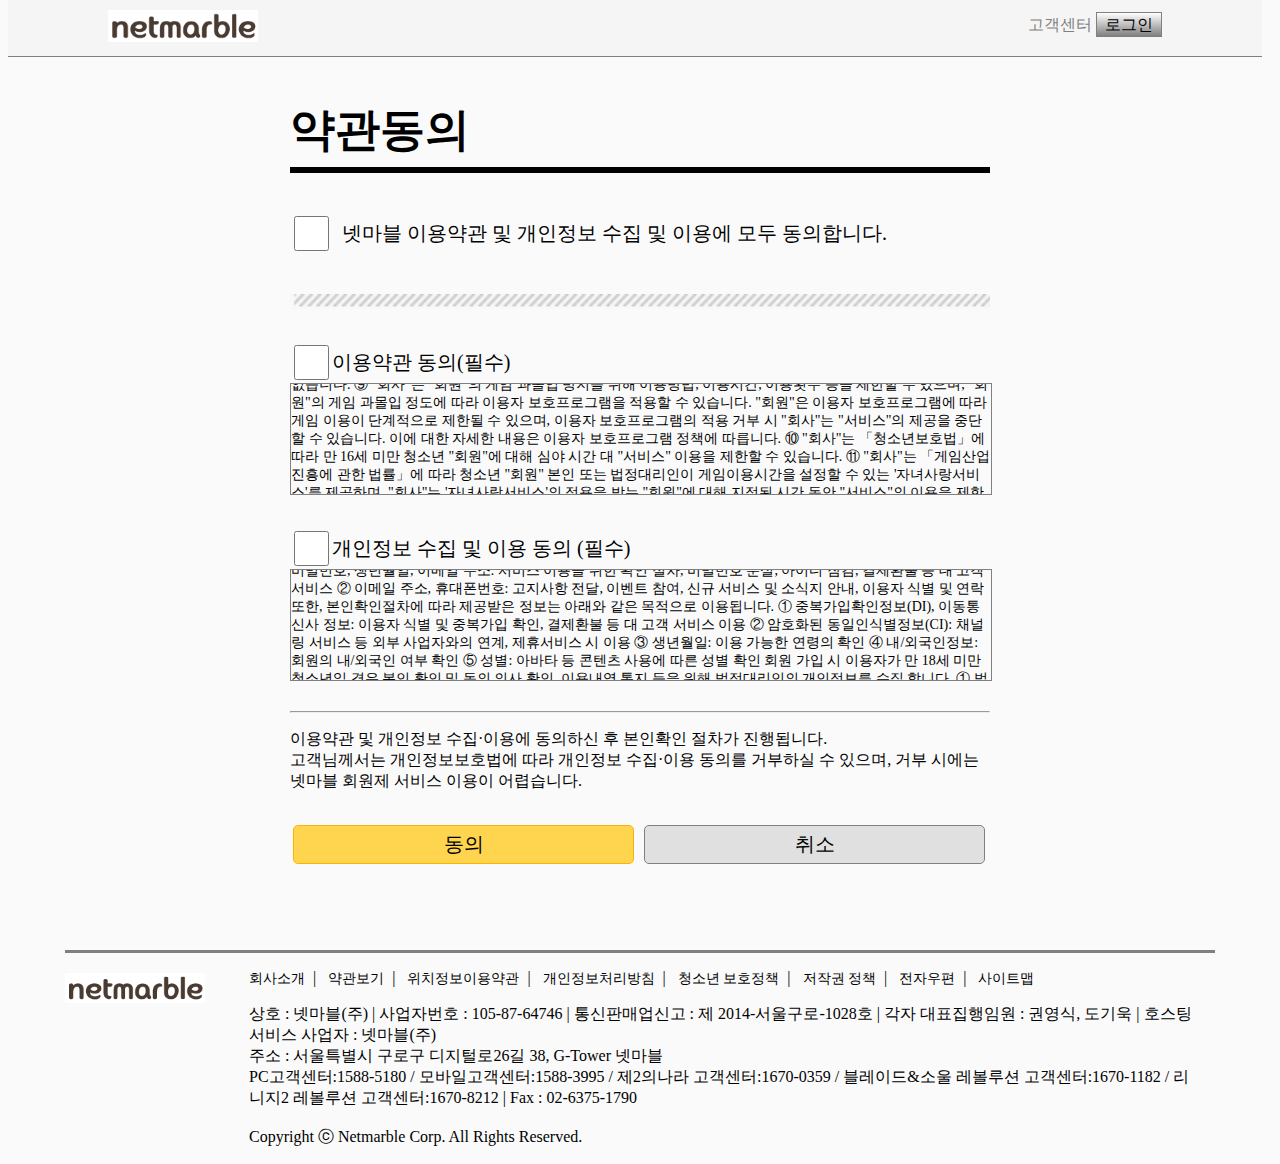
<file: netmarble/joinaccount/joinaccount.html>
<!DOCTYPE html>
<html lang="en">
<head>
    <meta charset="UTF-8">
    <meta http-equiv="X-UA-Compatible" content="IE=edge">
    <meta name="viewport" content="width=device-width, initial-scale=1.0">
    <title>회원 가입 동의서</title>
    <link rel="stylesheet" href="./stylejoin.css">
</head>
<body>
    <nav>
        <a href="../index.html">
            <img src="../images/netmarblelogo.PNG">
        </a>
        <div>
            <a href="#none">고객센터</a>
            <a href="#none">로그인</a>
        </div>
    </nav>

    <section>
        <div>
            <h1>약관동의</h1>
        </div>
        <div>
            
            <input onClick="allagreecheck()" type="checkbox" id="allagree" name="allagree" /><span style="margin-left: 10px;">넷마블 이용약관 및 개인정보 수집 및 이용에 모두 동의합니다.</span> 
            
        </div>
        <div></div>

        <div>
            <div class="agreementscheck">
                <input type="checkbox" id="essential1" name="essential1"/><span>이용약관 동의(필수)</span>
            </div>
            <div class="agreementsContents">
                <p>
                   제1조 (목적)
이 약관은 넷마블㈜(이하 "회사"라 합니다)와 그 협력 "회사"들이 이용 고객(이하 "회원"이라 합니다)에게 공동으로 제공하는 엔터테인먼트포탈 넷마블의 "서비스" 이용과 관련하여 "회사"와 "회원" 간의 권리, 의무 및 책임사항, 기타 필요한 사항을 규정함을 목적으로 합니다.
제2조 (용어의 정의)
① 이 약관에서 사용하는 정의는 다음과 같습니다.
1. "회사"라 함은 온라인을 통하여 "서비스"를 제공하는 사업자를 의미합니다.
2. "회원"이라 함은 본 약관에 동의하고 "서비스" 이용 자격을 부여 받은 자를 의미합니다.
3. "서비스"라 함은 "회사"가 "회원"에게 온라인으로 제공하는 게임 및 기타 "회사"가 제공하는 제반 "서비스"를 의미합니다.
4. "게임세계"라 함은 다중의 "회원"이 일정한 규칙(이하 "게임규칙")에 따라 오락을 하거나 오락에 부수하여 여가선용, 친목도모, 정보매개 등을 할 수 있도록 게임성을 구현한 가변적인 가상세계를 의미합니다.
5. "계정(ID)"이라 함은 "회원"의 식별과 "서비스" 이용을 위하여 "회원"이 선정하고 "회사"가 부여하는 문자, 숫자 또는 특수문자의 조합을 의미합니다.
6. "계정정보"라 함은 "회원"의 "계정(ID)", "비밀번호", "성명" 등 "회원"이 "회사"에 제공한 일반정보 및 "서비스" 이용정보, 이용요금 결제상태 등 생성정보를 통칭합니다.
7. "캐릭터"라 함은 "회원"이 "게임세계" 내에서 "회사"가 제공하는 방식에 따라 선정하고 조종하는 게임데이터를 의미합니다.
8. "비밀번호"라 함은 "회원"이 부여 받은 "계정(ID)"과 일치되는 "회원"임을 확인하고 "회원"의 정보 및 권익보호를 위해 "회원" 자신이 선정하여 비밀로 관리하는 문자, 숫자 또는 특수문자의 조합을 의미합니다.
9. "넷마블캐쉬"라 함은 "서비스"를 이용 또는 구매하기 위해 사용되는 가상의 데이터로서 "회원"이 대금을 지급하고 구입하는 것을 말합니다.
10. "사이버 포인트"라 함은 "서비스"를 이용 또는 구매하기 위해 사용되는 가상의 데이터로서 "회사"가 임의로 책정하고 무료로 지급하는 일체의 재산적 가치가 없는 것을 말합니다.
11. "게시물"이라 함은 "회원"이 "서비스"를 이용함에 있어 "회원"이 게시한 문자, 문서, 그림, 음성, 영상 또는 이들의 조합으로 이루어진 모든 정보를 말합니다.
② 이 약관에서 사용하는 용어의 정의는 제1항 각호에서 정하는 것을 제외하고는 관계법령 및 기타 일반적인 상관례에 의합니다.
제3조 ("회사"정보 등의 제공)
"회사"는 다음 각 호의 사항을 "서비스" 초기화면이나 넷마블 홈페이지(www.netmarble.net)에 게시하여, "회원"이 이를 쉽게 알 수 있도록 합니다. 다만, 개인정보처리방침과 약관은 "회원"이 연결화면을 통하여 볼 수 있도록 할 수 있습니다.
1. 상호 및 대표자의 성명
2. 영업소 소재지 주소("회원"의 불만을 처리할 수 있는 곳의 주소를 포함한다) 및 전자우편주소
3. 전화번호, 모사전송번호(Fax 번호)
4. 사업자등록번호, 통신판매업 신고번호
5. 개인정보취급방침
6. 서비스 이용약관
제4조 (약관의 명시와 개정)
① "회사"는 이 약관의 내용을 "회원"이 알 수 있도록 개별 "서비스"의 초기 화면 또는 넷마블 홈페이지(www.netmarble.net)에 게시하거나 연결화면을 제공하는 방법으로 "회원"에게 공지합니다.
② "회사"는 "회원"이 "회사"와 이 약관의 내용에 관하여 질의 및 응답을 할 수 있도록 조치를 취합니다.
③ "회사"는 "서비스"를 이용하고자 하는 자(이하 "이용자"라 합니다)가 약관의 내용을 쉽게 알 수 있도록 작성하고 약관에 동의하기에 앞서 약관에 정하여져 있는 내용 중 청약철회, 과오납금의 환불, 해제ㆍ해지, "회사"의 면책사항 및 "회원"에 대한 피해보상 등과 같은 중요한 내용을 "회원"이 쉽게 이해할 수 있도록 굵은 글씨 등으로 처리하거나 별도의 연결화면 또는 팝업화면 등을 제공하고 이용자의 동의를 얻도록 합니다.
④ "회사"는 「전자상거래 등에서의 소비자보호에 관한 법률」, 「약관의 규제에 관한 법률」, 「게임산업진흥에 관한 법률」, 「정보통신망이용촉진 및 정보보호 등에 관한 법률」, 「콘텐츠산업진흥법」 등 관련 법령에 위배하지 않는 범위에서 이 약관을 개정할 수 있습니다.
⑤ "회사"가 약관을 개정할 경우에는 적용일자 및 개정내용, 개정사유 등을 명시하여 그 적용일자로부터 최소한 10일 이전("회원"에게 불리하거나 중대한 사항의 변경은 30일 이전)부터 그 적용일자 경과 후 상당한 기간이 경과할 때까지 넷마블 초기화면 또는 초기화면과의 연결화면이나 이메일을 통해 공지 합니다.
⑥ "회사"가 약관을 개정할 경우에는 개정약관 공지 후 개정약관의 적용에 대한 "회원"의 동의 여부를 확인합니다. 단, 개정약관 공지 시 "회원"이 동의 또는 거부의 의사표시를 하지 않으면 승낙한 것으로 간주하겠다는 내용도 함께 공지한 경우에는 "회원"이 약관 시행일까지 거부의사를 표시하지 않는다면 개정약관에 동의한 것으로 간주할 수 있습니다.
⑦ "회원"이 개정약관의 적용에 동의하지 않는 경우 "회사" 또는 "회원"은 "서비스" 이용계약을 해지할 수 있습니다.
제5조 (약관 외 준칙)
이 약관에서 정하지 아니한 사항과 이 약관의 해석에 관하여는 「전자상거래 등에서의 소비자보호에 관한 법률」,「약관의 규제에 관한 법률」,「게임산업진흥에 관한 법률」,「정보통신망이용촉진 및 정보보호 등에 관한 법률」,「콘텐츠산업진흥법」 등 관련 법령에 따릅니다.
제6조 (운영정책)
① 약관을 적용하기 위하여 필요한 사항과 "회원"의 권익을 보호하고 "서비스" 및 "게임세계" 내 질서를 유지하기 위하여, "회사"는 약관에서 구체적 범위를 정하여 위임한 사항을 서비스 운영정책(이하 '운영정책'이라 합니다) 으로 정할 수 있습니다.
② "회사"는 '운영정책'의 내용을 "회원"이 알 수 있도록 게임 초기 화면이나 "서비스" 홈페이지에 게시하거나 연결화면을 제공하는 방법으로 "회원"에게 공지하여야 합니다.
③ "회원"의 권리 또는 의무에 중대한 변경을 가져오거나 약관의 내용을 변경하는 것과 동일한 효력이 발생하는 '운영정책' 개정의 경우에는 제4조의 절차에 따릅니다. 단, '운영정책'의 개정이 다음 각 호의 어느 하나에 해당하는 경우에는 제2항의 방법으로 사전에 공지합니다.
1. 약관에서 구체적인 범위를 정하여 위임한 사항을 개정하는 경우
2. "회원"의 권리o의무와 관련 없는 사항을 개정하는 경우
3. '운영정책'의 내용이 약관에서 정한 내용과 근본적으로 다르지 않고 "회원"이 예측 가능한 범위 내에서 '운영정책'을 개정하는 경우
제7조 (이용신청 및 방법)
① "회사"가 제공하는 "서비스"를 이용하고자 하는 자는 약관의 내용에 대하여 동의를 하고, 개별 "서비스" 초기 화면이나 넷마블 홈페이지(www.netmarble.net)에서 제공하는 이용신청서를 작성하는 방법으로 이용신청을 하여야 합니다.
② "이용자"는 이용 신청 시 "회사"에서 요구하는 제반 정보를 제공하여야 합니다.
③ "회사"는 "회원"에게 실명확인 및 본인인증을 요청할 수 있으며, 그 절차와 방식은 관련 법령에 따릅니다.
④ "이용자"는 제1항의 이용 신청 시 본인의 실명 및 실제 정보를 기재하여야 합니다. 실명 또는 식별정보를 허위로 기재하거나 타인의 명의를 도용한 경우 이 약관에 의한 "회원"의 권리를 주장할 수 없고, "회사"는 환급 없이 이용계약을 취소하거나 해지할 수 있습니다.
⑤ 청소년(18세 미만의 자로서 『초 중등교육법』 제2조의 규정에 의한 고등학교에 재학 중인 학생을 포함한다)이 이용신청을 할 경우에는 법정대리인의 동의를 얻어야 하고, 구체적인 동의절차는 「게임산업진흥에 관한 법률」 및 시행령에 따라 "회사"가 제공하는 방법에 따르도록 합니다.
제8조 (이용신청의 승낙과 제한)
① "회사"는 "회사"가 "이용자"에게 요구하는 정보에 대해 "이용자"가 실명 및 실제 정보를 정확히 기재하여 이용신청을 한 경우에 상당한 이유가 없는 한 이용신청을 승낙합니다.
② "회사"는 다음 각 호의 어느 하나에 해당하는 이용신청에 대해서는 승낙을 하지 않을 수 있습니다.
1. 제7조에 위반하여 이용신청을 하는 경우
2. 이용요금을 납부하지 않거나 잘못 납부하여 확인할 수 없는 경우
3. 청소년(제7조 제4항의 청소년과 같다)이 법정대리인의 동의를 얻지 아니하거나 동의를 얻었음을 확인할 수 없는 경우
4. 최근 3개월 내 이용제한 기록이 있는 이용자가 이용신청을 하는 경우
5. 제3자의 신용카드, 유/무선 전화, 은행 계좌 등을 무단으로 이용 또는 도용하여 "서비스" 이용요금을 결제하는 경우
6. 대한민국 이외의 국가 중 "회사"에서 아직 "서비스"를 제공할 것으로 결정하지 않은 국가에서 "서비스"를 이용하는 경우로 "회사"가 해외 "서비스" 업체와 체결한 계약이나 특정 국가에서 접속하는 "회원"에 대한 "서비스" 제공과 관련하여 "서비스"의 제공을 제한할 필요가 있는 경우
7. 「게임산업진흥에 관한 법률」, 「정보통신망 이용촉진 및 정보보호 등에 관한 법률」 및 그 밖의 관계 법령에서 금지하는 위법행위를 할 목적으로 이용신청을 하는 경우
8. 영리를 추구할 목적으로 이용신청을 하는 경우
9. 본 "서비스"와 경쟁 관계에 있는 이용자가 "회사"의 이익을 저해하려는 목적으로 신청하는 경우
10. 이전에 "회원"의 자격을 상실한 적이 있는 자로서 "회사"의 "회원" 재가입 승낙을 얻지 못한 경우
11. 이미 3개 이상의 "계정(ID)"를 보유한 이용자가 이용 신청을 하는 경우
12. 그 밖에 1호 내지 11호에 준하는 사유로서 승낙이 부적절하다고 판단되는 경우
③ "회사"는 다음 각 호의 어느 하나에 해당하는 경우에는 그 사유가 해소될 때까지 승낙을 유보할 수 있습니다.
1. "회사"의 설비에 여유가 없거나 기술적 장애가 있는 경우
2. "서비스" 상의 장애 또는 "서비스" 이용요금 결제수단의 장애가 발생한 경우
3. 그 밖에 위 각 호에 준하는 사유로 이용신청의 승낙이 곤란한 경우
④ "회사"는 본 조 제1항의 승낙을 함에 있어 관계 법령 및 "회사"의 정책에 따라 "회원" 별로 "서비스"의 이용 가능 범위, 시간, 횟수 등을 세분하여 이용에 차등을 두어 이를 승낙할 수 있습니다.
제9조 (회원 계정(ID) 및 비밀번호)
① "회사"는 "회원"에 대하여 "회원"의 정보 보호, "서비스" 이용안내 등의 편의를 위해 "회원"이 선정한 일정한 문자, 숫자 또는 특수문자의 조합을 "계정(ID)"으로 부여합니다.
② "회사"는 "계정정보"를 통하여 당해 "회원"의 "서비스" 이용가능 여부 등의 제반 "회원" 관리업무를 수행합니다.
③ "회원"은 자신의 "계정정보"를 선량한 관리자로서의 주의 의무를 다하여 관리하여야 합니다. "회원"이 본인의 "계정정보"를 소홀히 관리하거나 제3자에게 이용을 승낙함으로써 발생하는 손해에 대하여는 "회원"에게 책임이 있습니다.
④ "비밀번호"의 관리책임은 "회원"에게 있으며, "회원"이 원하는 경우에는 보안상의 이유 등으로 언제든지 변경이 가능합니다.
⑤ "회원"은 정기적으로 "비밀번호"를 변경하여야 합니다.
⑥ "회원"은 "계정정보"가 도용되거나 제3자가 이를 사용하고 있음을 인지한 경우 이를 즉시 "회사"에 통지하고 "회사"의 안내에 따라야 합니다. "회원"이 이를 인지하고서도 통지하지 않거나, 통지한 경우에도 "회사"의 안내에 따르지 않아 발생한 불이익에 대해 "회사"는 책임지지 않습니다.
제10조 (회원 정보의 제공 및 변경)
① "회원"은 이 약관에 의하여 "회사"에 정보를 제공하여야 하는 경우에는 진실된 정보를 제공하여야 하며, 허위정보 제공으로 인해 발생한 불이익에 대해서는 보호받지 못합니다.
② "회원"은 개인정보관리화면을 통하여 언제든지 자신의 개인정보를 열람하고 수정할 수 있습니다. 다만, "서비스" 관리를 위해 필요한 실명, 계정(ID) 등은 수정이 불가능합니다.
③ "회원"은 회원가입 신청 시 기재한 사항이 변경되었을 경우 온라인으로 수정을 하거나 기타 방법으로 "회사"에 대하여 그 변경사항을 알려야 합니다.
④ 제2항의 변경사항을 "회사"에 알리지 않아 발생한 불이익에 대하여 "회사"는 책임을 지지 않습니다.
제11조 (개인정보의 보호 및 관리)
① "회사"는 관계 법령이 정하는 바에 따라 "계정정보"를 포함한 "회원"의 개인정보를 보호하기 위해 노력합니다. "회원"의 개인정보의 보호 및 사용에 대해서는 관계 법령 및 "회사"가 별도로 고지하는 개인정보처리방침 이 적용됩니다.
② "서비스"의 일부로 제공되는 개별 "서비스"를 제외한 것으로서 홈페이지 및 "서비스" 별 웹사이트에서 단순히 링크된 제3자 제공의 "서비스"에 대하여는 "회사"의 개인정보처리방침이 적용되지 않습니다.
③ "회사"는 "회원"의 귀책사유로 인하여 노출된 "회원"의 "계정정보"를 포함한 모든 정보에 대해서 일체의 책임을 지지 않습니다.
제12조 (회사의 의무)
① "회사"는 법령과 이 약관이 정하는 권리의 행사와 의무의 이행을 신의에 좇아 성실하게 하여야 합니다.
② "회사"는 "회원"이 안전하게 "서비스"를 이용할 수 있도록 개인정보(신용정보 포함)보호를 위해 보안시스템을 갖추어야 하며 개인정보처리방침 을 공시하고 준수합니다. "회사"는 이 약관 및 개인정보처리방침에서 정한 경우를 제외하고는 "회원"의 개인정보가 제3자에게 공개 또는 제공되지 않도록 합니다.
③ "회사"는 계속적이고 안정적인 "서비스"의 제공을 위하여 "서비스" 개선을 하던 중 설비에 장애가 생기거나 데이터 등이 멸실된 때에는 천재지변, 비상사태, 해결이 곤란한 기술적 결함 등 부득이한 사유가 없는 한 지체 없이 이를 수리 또는 복구하도록 최선의 노력을 다합니다.
제13조 (회원의 의무)
① "회원"은 다음 행위를 하여서는 안 됩니다.
1. 신청 또는 변경 시 허위내용의 기재
2. 타인의 정보도용
3. "회사"의 임직원, 운영자, 기타 관계자를 사칭하는 행위
4. "회사"가 게시한 정보의 변경
5. "회사"가 금지한 정보(컴퓨터 프로그램 등)의 송신 또는 게시
6. "회사"가 제공 또는 승인하지 아니한 컴퓨터 프로그램이나 기기 또는 장치를 제작, 배포, 이용, 광고하는 행위
7. "회사"와 기타 제3자의 저작권 등 지적재산권에 대한 침해
8. "회사" 및 기타 제3자의 명예를 손상시키거나 업무를 방해하는 행위
9. 외설 또는 폭력적인 말이나 글, 화상, 음향, 기타 공서양속에 반하는 정보를 공개 또는 게시하는 행위
10. 게임 머니, 게임 데이터(계정, 캐릭터, 게임 아이템, 사이버 포인트 등)를 유상으로 처분(양도, 매매 등)하거나 권리의 객체로 하는 행위(담보제공, 대여 등)
11. 10호의 행위를 유도하거나 광고하는 행위
12. "회사"의 동의 없이 영리, 영업, 광고, 정치활동 등을 목적으로 "서비스"를 사용하는 행위
13. "회사"로부터 특별한 권리를 받지 않고 "회사"의 클라이언트 프로그램을 변경하거나, "회사"의 서버를 해킹 하거나 웹사이트 또는 게시된 정보의 일부분 또는 전체를 임의로 변경하거나, "회사"의 "서비스"를 비정상적인 방법으로 사용하는 행위
14. 정상적이지 아니한 방법으로 사이버 자산(게임 머니 등)을 취득하는 행위
15. "회사" 프로그램 상의 버그를 악용하는 행위
16. 다른 이용자를 희롱 또는 위협하거나, 특정 이용자에게 지속적으로 고통 또는 불편을 주는 행위
17. 심히 모욕적이거나 개인신상에 대한 내용이어서 타인의 명예나 프라이버시를 침해할 수 있는 내용을 전송, 게시, 전자우편 또는 기타의 방법으로 타인에게 유포하는 행위
18. 타인의 특허, 상표, 영업비밀, 저작권, 기타 지적재산권을 침해하는 내용을. 전송, 게시, 전자우편 또는 기타의 방법으로 타인에게 유포하는 행위
19. 본 "서비스"를 통해 얻은 정보를 "회사"의 사전 승낙 없이 "서비스" 이용 외의 목적으로 복제하거나, 이를 출판 및 방송 등에 사용하거나, 제 3자에게 제공하는 행위
20. 기타 관련 법령에서 금지하거나 선량한 풍속 기타 사회통념상 허용되지 않는 행위
② "회원"은 이 약관의 규정, 이용안내 및 "서비스"와 관련하여 공지한 주의사항, "회사"가 통지하는 사항 등을 확인하고 준수할 의무가 있습니다.
③ "회사"는 제1항, 제2항 및 다음 각 호의 어느 하나에 해당하는 행위의 구체적인 유형을 '운영정책' 이나 '이용제한 규정'에서 정할 수 있으며, "회원"은 이를 준수할 의무가 있습니다.
1. "회원"의 계정명, 캐릭터명, 혈맹명, 길드명에 대한 제한
2. 채팅내용과 방법에 대한 제한
3. 게시판이용에 대한 제한
4. 게임플레이방법에 대한 제한
5. 기타 "회원"의 "서비스" 이용에 대한 본질적 권리를 침해하지 않는 범위 내에서 "회사"가 "서비스" 운영상 필요하다고 인정되는 사항
제14조 (서비스의 변경 및 내용수정)
① "회원"은 "회사"가 제공하는 "서비스"를 이 약관, '운영정책' 및 "회사"가 설정한 게임규칙에 따라 이용할 수 있습니다.
② "회사"는 "회사"가 창조한 게임 내용의 제작, 변경, 유지, 보수에 관한 포괄적인 권한을 가지며, 게임 세계의 질서와 양질의 게임성을 유지하기 위해 필요한 조치를 취합니다.
③ "회사"가 상당한 이유가 있는 경우에 운영상, 기술상의 필요에 따라 "서비스" 수정(패치)을 할 수 있으며, "서비스" 수정(패치)을 하는 경우에는 변경 후 해당 사이트 등을 통하여 공지합니다.
제15조 (서비스의 제공 및 중단 등)
① "서비스"는 "회사"의 영업방침에 따라 정해진 시간동안 제공합니다. "회사"는 "서비스" 제공시간을 "서비스" 초기화면이나 넷마블 홈페이지(www.netmarble.net )에 적절한 방법으로 안내합니다.
② 제1항에도 불구하고, 다음 각 호의 어느 하나에 해당하는 경우에는 일정한 시간동안 "서비스"가 제공되지 아니할 수 있으며, 해당 시간 동안 "회사"는 "서비스"를 제공할 의무가 없습니다.
1. 컴퓨터 등 정보통신설비의 보수점검, 교체, 정기점검 또는 "서비스"의 수정을 위하여 필요한 경우
2. 해킹 등의 전자적 침해사고, 통신사고, "회원"들의 비정상적인 "서비스" 이용행태, 미처 예상하지 못한 "서비스"의 불안정성에 대응하기 위하여 필요한 경우
3. 관련 법령에서 특정 시간 또는 방법으로 "서비스" 제공을 금지하는 경우
4. 천재지변, 국가비상사태, 정전, "서비스" 설비의 장애 또는 "서비스" 이용의 폭주 등으로 정상적인 "서비스" 제공이 불가능할 경우
5. "회사"의 분할, 합병, 영업양도, 영업의 폐지, 당해 "서비스"의 수익 악화 등 "회사"의 경영상 중대한 필요에 의한 경우
③ "회사"는 제2항 제1호의 경우, 매주 또는 격주 단위로 일정 시간을 정하여 "서비스"를 중지할 수 있습니다. 이 경우 "회사"는 최소한 24시간 전에 그 사실을 "회원"에게 게임 초기 화면이나 넷마블 홈페이지(www.netmarble.net)에 고지합니다.
④ 제2항 제2호의 경우, "회사"는 사전 고지 없이 "서비스"를 일시 중지할 수 있습니다. "회사"는 이러한 경우 그 사실을 게임 초기 화면이나 넷마블 홈페이지(www.netmarble.net) 또는 서비스 별 홈페이지에 사후 고지할 수 있습니다.
⑤ "회사"는 "회사"가 제공하는 "무료 서비스" 이용과 관련하여 이용자에게 발생한 어떠한 손해에 대해서도 책임을 지지 않습니다. 다만, "회사"의 고의 또는 중대한 과실로 인하여 발생한 손해의 경우는 제외합니다.
⑥ "회사"는 "회사"가 제공하는 "유료서비스"의 중지·장애와 관련하여 다음 각 호에 따라 보상하며, 이용자는 회사에 대하여 별도의 손해배상을 청구할 수 없습니다.
1. 회사의 귀책사유로 사전고지 없이 1일 4시간(누적시간) 이상 연속하여 서비스가 중지되거나 장애가 발생한 경우 정액제 서비스에 한하여 서비스 중지ㆍ장애시간의 3배에 해당하는 이용시간을 무료로 연장합니다.
2. 회사가 서버점검 등의 사유로 서비스 중지ㆍ장애를 사전에 고지하였으나, 서비스 중지ㆍ장애시간이 10시간이 초과하는 경우에는 그 초과된 시간만큼 이용시간을 무료로 연장합니다.
3. 이용시간 연장이 불가능한 유료서비스의 경우 회사는 회사의 선택으로 등가의 유료서비스, "넷마블캐쉬" 등으로 서비스의 중지o장애 내역을 보상합니다.
⑦ 제2항 제3호 내지 제5호의 경우, "회사"는 기술상, 운영상에 필요에 의해 "서비스" 전부를 중단할 수 있으며, 30일전에 홈페이지에 이를 공지하고 "서비스"의 제공을 중단할 수 있습니다. 사전에 통지할 수 없는 부득이한 사정이 있는 경우는 사후에 통지를 할 수 있습니다.
⑧ "회사"가 제7항에 따라 "서비스"를 종료하는 경우 "회원"은 무료서비스 및 사용 기간이 남아 있지 않은 유료서비스나 정액제 서비스 또는 기간제 유료아이템에 대하여 손해배상을 청구할 수 없습니다.
⑨ "회사"는 "회원"의 게임 과몰입 방지를 위해 이용방법, 이용시간, 이용횟수 등을 제한할 수 있으며, "회원"의 게임 과몰입 정도에 따라 이용자 보호프로그램을 적용할 수 있습니다. "회원"은 이용자 보호프로그램에 따라 게임 이용이 단계적으로 제한될 수 있으며, 이용자 보호프로그램의 적용 거부 시 "회사"는 "서비스"의 제공을 중단할 수 있습니다. 이에 대한 자세한 내용은 이용자 보호프로그램 정책에 따릅니다.
⑩ "회사"는 「청소년보호법」에 따라 만 16세 미만 청소년 "회원"에 대해 심야 시간 대 "서비스" 이용을 제한할 수 있습니다.
⑪ "회사"는 「게임산업진흥에 관한 법률」에 따라 청소년 "회원" 본인 또는 법정대리인이 게임이용시간을 설정할 수 있는 '자녀사랑서비스'를 제공하며, "회사"는 '자녀사랑서비스'의 적용을 받는 "회원"에 대해 지정된 시간 동안 "서비스"의 이용을 제한할 수 있습니다.
⑫ "회사"는 "서비스" 이용을 신청한 "회원"에게 원활한 "서비스" 제공을 위하여 개별 게임 클라이언트, 보안프로그램, 결제 모듈 등 "서비스" 이용에 필요한 프로그램을 "회원"의 추가 동의 없이 설치하거나 변경(업데이트)할 수 있습니다. 단, 광고 프로그램 등 "서비스" 이용과 무관한 프로그램의 설치 시에는 반드시 회원에게 고지하고 동의를 받아 설치합니다.
제16조 (테스트 목적의 서비스)
① "회사"는 "회원"을 대상으로 일정 기간 동안 테스트 목적의 서비스(이하 "테스트 서비스"라 합니다)를 실시할 수 있습니다.
② "테스트 서비스" 기간 동안 서비스 안정성을 위해 게임 데이터의 변경, 수정, 추가, 삭제 등이 실시될 수 있으며, 회사는 이에 대한 복구 의무가 없습니다. 또한 이 기간 동안 "회원"이 취득한 게임 머니, 캐릭터, 이용정보 등은 "테스트 서비스" 종료 후 초기화 될 수 있습니다.
제17조 (정보의 제공 및 광고의 게재)
① "회사"는 다음의 사항을 게임 초기 화면이나 "서비스" 별 홈페이지에 "회원"이 알기 쉽게 표시합니다.
1. 상호
2. 게임물의 제명
3. 이용등급
4. 등급분류번호
5. 제작연월일
6. 게임물제작업자 또는 배급업자의 신고번호 또는 등록번호
7. 기타 "회사"가 필요하다고 인정하는 사항
② "회사"는 "서비스"의 운영과 관련하여 "서비스" 화면, 홈페이지, 전자우편 등에 광고를 게재할 수 있습니다. 광고가 게재된 전자우편 등을 수신한 회원은 수신거절을 "회사"에게 할 수 있습니다.
③ "회사"가 제공하는 "서비스"는 배너와 링크(Link) 등 다양한 형태의 광고가 포함되어 있으며, 이는 제 3자가 제공하는 페이지와 연결될 수 있습니다.
④ 전항에 따라 제 3자가 제공하는 페이지로 연결될 경우 해당 페이지는 회사의 서비스 영역이 아니므로 "회사"가 신뢰성, 안정성 등을 보장하지 않으며 그로 인한 "회원"의 손해에 대하여도 "회사"는 책임을 지지 않습니다.
제18조 (정보의 수집 등)
① "회사"는 "서비스" 내에서 "회원"간에 이루어지는 모든 채팅내용을 저장ㆍ보관할 수 있습니다. "회사"는 "회원"간의 분쟁 조정, 민원 처리 또는 게임 질서의 유지를 위하여 "회사"가 필요하다고 판단하는 경우에 한하여 본 정보를 열람하도록 할 것이며, 본 정보는 "회사"만이 보유하고 법령으로 권한을 부여 받지 아니한 제3자는 절대로 열람할 수 없습니다. "회사"는 해당 정보를 열람하기 전에 채팅정보의 열람이 필요한 사유 및 열람 범위를 개인에게 사전 고지하기로 합니다. 다만, 계정도용, 현금거래, 언어폭력, 게임 내 사기 등 기망행위, 버그 악용, 기타 현행 법령 위반행위 및 이 약관 제13조에서 정하는 중대한 약관위반 행위의 조사, 처리, 확인 및 이의 구제와 관련하여 "회원"의 채팅 정보를 열람해야 할 필요가 있는 경우에는, 사후에 채팅정보가 열람된 개인들에 대하여 열람한 사유와 열람한 정보 중 본인과 관련된 부분을 고지하기로 합니다.
② "회사"는 "서비스" 운영 및 프로그램 안정화 등 "서비스" 품질 개선을 위하여 "회원" PC 등 단말기 설정 및 사양 정보를 수집o활용할 수 있습니다.
제19조 (이용상품)
① "회사"는 "회원"이 별도 비용지급 없이 이용할 수 있는 "서비스"(이하 "무료서비스"라 합니다)와 "회사"가 미리 책정한 요금을 지불하고 이용하는 "서비스"(이하 "유료서비스"라 합니다)를 제공할 수 있으며, "회원"은 "서비스"를 선택하여 이용할 수 있습니다.
② "서비스"의 이용에 대한 대금지급방법은 "회사"가 제공하는 방법을 통하여 할 수 있습니다.
③ 제1항의 "유료서비스" 이용과 관련하여, "회원"이 선택한 "유료서비스" 이용신청 후, 다음 각 호에 해당하는 사항을 준수하여야 합니다.
1."유료서비스" 이용을 신청한 "회원"은 "서비스" 이용요금을 성실히 납부하여야 합니다.
2."유료서비스" 이용을 신청한 "회원"은 "서비스" 이용요금을 신청 후 "회사"에서 제공하는 방법으로 지급하여야 합니다. 단, 무통장입금의 방식으로 신청한 "회원"은 신청 완료 후 3일 이내에 해당 금액을 입금하여야 하며, 3일 이내에 입금하지 않을 시에는 그 신청을 철회한 것으로 봅니다.
④ "회사"는 미성년자인 "회원"이 결제가 필요한 "유료서비스"를 이용하고자 하는 경우 부모 등 법정 대리인의 동의를 얻어야 하고, 동의 없이 이루어진 "유료서비스" 이용은 법정대리인이 취소할 수 있다는 내용을 "유료 서비스" 이용을 위한 결제 전에 고지하도록 합니다.
⑤ "회원"이 구매한 "유료서비스"(넷마블캐쉬 제외)의 사용 기간은 구매일로부터 1년입니다. 단, "유료서비스" 구매 시 별도로 사용 기간을 정한 경우 그에 따르며, 유효 기간 중 "회사"의 게임내용 변경 및 게임아이템 정책에 따라 기존 아이템이 소멸할 경우 7일 이상 사이트에 공지하고 사용권이 남은 게임아이템을 구매한 "회원"에게는 적절한 금액을 산정하여 타 아이템 등으로 보상합니다.
제20조 (캐쉬정책)
① "회사"는 <청약의 철회>, <청약 철회 등의 효과>와 "넷마블캐쉬"의 충전 및 이용, <환불> 등 "유료서비스"의 이용과 관련된 사항을 캐쉬정책 에서 정합니다.
② "회사"는 캐쉬정책 의 내용을 "회원"이 쉽게 알 수 있도록 홈페이지 초기화면, 고객센터 등에 게시하거나 연결화면을 제공하는 방법으로 "회원"에게 공지합니다.
제21조 (사이버 포인트)
① "회사"는 "회원"의 이용실적에 따라 "사이버 포인트"를 제공할 수 있으며, "회사"가 정한 유효기간 내에 사용되지 않은 "사이버 포인트"는 소멸될 수 있습니다.
② "사이버 포인트"의 적립에 오류가 있을 경우 "회원"은 상당기간 내에 정정 신청을 할 수 있으며, "회사"는 확인절차를 거친 후 결과에 대하여 고지하고 필요한 경우 "사이버포인트"에 정정 조치를 취할 수 있습니다.
③ "회사"는 경영상, 기술상 이유로 사전고지 후 "사이버 포인트" 서비스를 종료할 수 있으며, "회사"는 사전고지를 최소한 1개월 전에 하여야 합니다. 이 경우 사전에 고지한 서비스 종료일까지 사용되지 않은 기 적립된 "사이버 포인트"는 소멸됩니다.
제22조 (저작권 등의 귀속)
① "서비스" 내 "회사"가 제작한 콘텐츠에 대한 저작권 기타 지적재산권은 "회사"의 소유입니다.
"회사"는 "서비스"와 관련하여 "회원"에게 "회사"가 정한 이용조건에 따라 게임이나 캐릭터, 게임아이템, 게임머니, 사이버포인트 등을 이용할 수 있는 이용권만을 부여하며, 회원은 이를 유상양도, 판매, 담보제공 등의 처분행위를 할 수 없습니다.
② "회원"은 "회사"가 제공하는 "서비스"를 이용함으로써 얻은 정보 중 "회사" 또는 제공업체에 지적재산권이 귀속된 정보를 "회사" 또는 제공업체의 사전승낙 없이 복제, 전송, 출판, 배포, 방송 기타 방법에 의하여 영리목적으로 이용하거나 제3자에게 이용하게 하여서는 안 됩니다.
③ "회원"은 "서비스" 내에서 보여지거나 "서비스"와 관련하여 "회원" 또는 다른 이용자가 게임 클라이언트 또는 "서비스"를 통해 업로드 또는 전송하는 대화 텍스트를 포함한 커뮤니케이션, 이미지, 사운드 및 모든 자료 및 정보(이하 "이용자 콘텐츠"라 합니다)에 대하여 "회사"가 다음과 같은 방법과 조건으로 이용하는 것을 허락합니다.
1. 해당 "이용자 콘텐츠"를 이용, 편집 형식의 변경 및 기타 변형하는 것(공표, 복제, 공연, 전송, 배포, 방송, 2차적 저작물 작성 등 어떠한 형태로든 이용 가능하며, 이용기간과 지역에는 제한이 없음)
2. "이용자 콘텐츠"를 제작한 이용자의 사전 동의 없이 거래를 목적으로 이용자 콘텐츠를 판매, 대여, 양도 행위를 하지 않음
④ "서비스"내에서 보여지지 않고 "서비스"와 일체화되지 않은 "회원"의 "이용자 콘텐츠"(예컨대, 일반게시판 등에의 게시물)에 대하여 "회사"는 "회원"의 명시적인 동의가 없이 상업적으로 이용하지 않으며, "회원"은 언제든지 이러한 "이용자 콘텐츠"를 삭제할 수 있습니다.
⑤ "회사"는 "회원"이 게시하거나 등록하는 "서비스" 내의 게시물, 게시 내용에 대해 제 13조에서 규정하는 금지행위에 해당된다고 판단되는 경우, 사전통지 없이 이를 삭제하거나 이동 또는 등록을 거부할 수 있습니다.
⑥ "회사"가 운영하는 게시판 등에 게시된 정보로 인하여 법률상 이익이 침해된 "회원"은 "회사"에게 당해 정보의 삭제 또는 반박내용의 게재를 요청할 수 있습니다. 이 경우 "회사"는 신속하게 필요한 조치를 취하고, 이를 신청인에게 통지합니다.
⑦ 제3항은 "회사"가 "서비스"를 운영하는 동안 유효하며 회원탈퇴 후에도 지속적으로 적용됩니다.
제23조 (프로필 서비스)
① "회사"는 "서비스" 이용 과정에서 "회원"의 간략한 정보를 공개할 수 있는 프로필서비스를 제공합니다.
② "회원"이 입력한 프로필은 "회원"의 선택에 따라 다른 이용자에게 공개될 수 있으며, "회원"은 "서비스" 내에서 프로필의 공개 여부를 언제든지 설정할 수 있습니다.
③ "회원"은 자신을 설명할 수 있는 사진, 도화, 이미지 등을 등록할 수 있습니다. 다만, 제3자에게 권리가 있는 사진, 도화, 이미지 등을 사용하고자 할 경우 아래 각 호의 내용에 따라 이용이 가능합니다.
1. 저작권자(또는 대리인)에게 이용허락을 받은 경우
2. 저작권자(또는 대리인)이 사전에 설정한 이용허락 기준에 따라 이용하는 경우
3. 저작권법 등 법령의 내용에 의하여 이용이 가능한 경우
④ "회사"는 아래 각 호의 경우 "회원"이 등록한 사진, 도화, 이미지 등에 대해 노출제한, 삭제 등의 조치를 취할 수 있습니다.
1. 권리자로부터 저작권, 초상권 기타 권리 침해로 이의가 제기된 경우
2. 음란한 내용, 타인에 대한 명예훼손, 모욕, 기타 부적절한 내용을 포함하고 있는 경우
3. 본 약관에서 금지하고 있는 행위에 이용하기 위한 목적이 있는 경우
4. 기타 법령에서 금지하고 있는 내용을 포함하고 있는 경우
⑤ 제4항 2호 내지 4호의 내용에 해당할 경우, "회사"는 본 약관 및 "운영정책", "이용제한 규정"에 의하여 별도의 조치를 취할 수 있습니다.
제24조 (회원의 해제 및 해지)
① "회원"은 "서비스" 이용계약을 해지(이하 '회원탈퇴'라 한다)할 수 있습니다. "회원"이 '회원탈퇴'를 신청한 경우 "회사"는 "회원" 본인 여부를 확인할 수 있으며, 해당 "회원"이 본인으로 확인되는 경우에 "회원"의 신청에 따른 조치를 취합니다.
② "회원"이 '회원탈퇴'를 원하는 경우에는 고객센터 및 "서비스" 내 '회원탈퇴' 절차를 통하여 '회원탈퇴'를 할 수 있습니다.
③ "회원"이 '회원탈퇴'를 할 경우 관계법 및 개인정보처리방침 에 따라 "회사"가 "회원"의 정보를 보유하는 경우를 제외하고는 탈퇴 즉시 "회원"의 모든 데이터가 소멸됩니다.
제25조 (회사의 해제 및 해지)
① "회사"는 "회원"이 이 약관에서 정한 "회원"의 의무를 위반한 경우에는 "회원"에 대한 사전 통보 후 계약을 해지할 수 있습니다. 다만, "회원"이 현행법 위반 및 고의 또는 중대한 과실로 "회사"에 손해를 입힌 경우에는 사전통보 없이 이용계약을 해지할 수 있습니다.
② "회사"가 이용계약을 해지하는 경우 "회사"는 "회원"에게 서면, 전자우편 또는 이에 준하는 방법으로 다음 각 호의 사항을 "회원"에게 통보합니다.
1. 해지사유
2. 해지일
③ 제1항의 경우, "회원"은 "유료서비스"의 사용권한을 상실하고 이로 인한 환불 및 손해배상을 청구할 수 없습니다.
④ "회사"는 「정보통신망 이용촉진 및 정보보호 등에 관한 법률」 및 동법 시행령에 따라 연속하여 1년 동안 넷마블 서비스를 이용하지 않은 회원(이하 "휴면계정"이라 한다)의 개인정보를 보호하기 위해 계약을 해지하고 개인정보 파기 등 필요한 조치를 취할 수 있습니다. 이 경우, 조치일 30일 전까지 필요한 조치가 취해진다는 사실과 개인정보 보유기간 만료일 및 개인정보의 항목을 "회원"에게 통지합니다.
⑤ 위 제4항에도 불구하고 "회사"는 다른 법령에서 별도의 기간을 정하거나 "회원"의 요청에 따라 기간을 달리한 경우, 그 기간 동안 "회원"의 개인정보를 보관할 수 있습니다.
제26조 (회원에 대한 서비스 이용제한)
① "회사"는 "회원"이 "회원"의 의무를 위반한 경우에 "회원"에게 다음 각 호의 구분에 따라 "회원"의 "서비스" 이용을 제한할 수 있습니다. 이용제한이 이루어지는 구체적인 회원의 의무위반 사유는 제28조에 따라 개별 게임의 "운영정책" 및 "이용제한 규정"에서 정하기로 합니다.
1. 캐릭터 일부 권한 제한 : 일정기간 캐릭터의 채팅 등 일정 권한을 제한
2. 캐릭터 이용제한 : 일정기간 "회원" 캐릭터의 이용을 제한
3. 계정 이용제한 : 일정기간 "회원" 계정의 이용을 제한
4. "회원" 이용제한 : 일정기간 "회원"의 "서비스" 이용을 제한
② "회사"의 이용제한이 정당한 경우에 "회사"는 이용제한으로 인하여 "회원"이 입은 손해를 배상하지 않습니다.
제27조 (잠정조치로서의 이용제한)
① "회사"는 다음 각 호에 해당하는 문제에 대한 조사가 완료될 때까지 계정을 정지할 수 있습니다.
1. 계정이 해킹 또는 도용 당하였다는 정당한 신고가 접수된 경우
2. 불법프로그램 사용자, 작업장 등 위법행위자로 합리적으로 의심되는 경우
3. 그 밖의 다른 사유로 계정의 잠정조치가 필요한 경우
② 제1항의 경우 "회사"는 조사가 완료된 후 "서비스" 이용 기간에 비례하여 일정액을 지급하여 이용하는 "회원"에게 정지된 기간만큼 "회원"의 "서비스" 이용기간을 연장하며, 이용시간 연장이 불가능한 유료서비스의 경우 회사의 선택에 따라 등가의 유료서비스, "넷마블캐쉬" 등으로 서비스의 정지내역을 보상합니다. 다만, 제1항에 의한 위법행위자로 판명된 경우에는 그러하지 아니합니다.
제28조 (이용제한의 사유와 절차)
① "회사"는 위반행위의 내용, 정도, 횟수, 결과 등 제반사정을 고려하여 이용제한이 이루어지는 구체적인 사유 및 절차를 "운영정책" 및 "이용제한 규정"으로 정합니다.
② "회사"가 제26조에서 정한 이용제한을 하는 경우에는 "회원"에게 서면 또는 전자우편, 전자메모나 게임 초기 화면 또는 "서비스" 홈페이지에 게재하는 방법으로 다음 각 호의 사항을 "회원"에게 통보합니다.
1. 이용제한 사유
2. 이용제한 유형 및 기간
3. 이용제한에 대한 이의신청 방법
제29조 (이용제한에 대한 이의신청 절차)
① "회원"이 "회사"의 이용제한에 불복하고자 할 때에는 통보가 있을 날로부터 15일 이내에 "회사"의 이용제한에 불복하는 이유를 기재한 이의신청서를 서면, 전자우편 또는 이에 준하는 방법으로 "회사"에 제출하여야 합니다.
② 제1항의 이의신청서를 접수한 "회사"는 접수한 날로부터 15일 이내에 "회원"의 불복 이유에 대하여 서면, 전자우편 또는 이에 준하는 방법으로 답변하여야 합니다. 다만, "회사"는 15일 이내에 답변이 곤란한 경우 "회원"에게 그 사유와 처리일정을 통보합니다.
③ "회사"는 위 답변 내용에 따라 상응하는 조치를 취하여야 합니다.
제30조 (손해배상)
① "회사"가 고의 또는 중과실로 "회원"에게 손해를 끼친 경우, 손해에 대하여 배상할 책임이 있습니다.
② "회원"이 본 약관을 위반하여 "회사"에 손해를 끼친 경우, "회원"은 "회사"에 대하여 손해를 배상할 책임이 있습니다.
제31조(회사의 면책)
①"회사"는 전시, 사변, 천재지변, 국가비상사태, 해결이 곤란한 기술적 결함 기타 불가항력적 사유로 "서비스"를 제공할 수 없는 경우에는 책임이 면제됩니다.
②"회사"는 "회원"의 귀책사유로 인한 "서비스"의 중지, 이용장애 및 계약해지에 대하여 책임이 면제됩니다.
③"회원" 또는 "회사"의 이용계약 해지 등으로 인하여 "회원"과 "회사"의 서비스 이용계약이 종료되는 경우, 관계법 및 개인정보처리방침에 따라 "회사"가 "회원"정보를 보유하는 경우를 제외하고는 "회사"는 보다 나은 서비스 환경 등을 위하여 해지 즉시 "회원"의 계정정보 및 관련된 모든 데이터를 삭제할 수 있으며 "회사"는 이용계약 종료 이후 "회원"의 계정정보 및 관련 데이터 삭제로 인한 책임을 부담하지 않습니다.
④"회사"는 기간통신 사업자가 전기통신서비스를 중지하거나 정상적으로 제공하지 아니하여 "회원"에게 손해가 발생한 경우에 대해서 "회사"의 고의 또는 중대한 과실이 없는 한 책임이 면제됩니다.
⑤"회사"는 사전에 공지된 "서비스"용 설비의 보수, 교체, 정기점검, 공사 등 부득이한 사유로 "서비스"가 중지되거나 장애가 발생한 경우에 대해서 "회사"의 고의 또는 중대한 과실이 없는 한 책임이 면제됩니다.
⑥"회사"는 "회원"의 컴퓨터 환경으로 인하여 발생하는 제반 문제 또는 "회사"의 고의 또는 중대한 과실이 없는 네트워크 환경으로 인하여 발생하는 문제에 대해서 책임이 면제됩니다.
⑦"회사"는 "회원" 또는 제3자가 "서비스" 내 또는 웹사이트 상에 게시 또는 전송한 정보, 자료, 사실의 신뢰도, 정확성 등의 내용에 대해서는 "회사"의 고의 또는 중대한 과실이 없는 한 책임이 면제됩니다.
⑧"회사"는 "회원" 상호간 또는 "회원"과 제3자간에 "서비스"를 매개로 발생한 분쟁에 대해 개입할 의무가 없으며 이로 인한 손해를 배상할 책임도 없습니다.
⑨"회사"가 제공하는 "서비스" 중 "무료서비스"의 경우에는 "회사"의 고의 또는 중대한 과실이 없는 한 "회사"는 손해배상을 하지 않습니다.
⑩ 본 "서비스"중 일부의 "서비스"는 다른 사업자가 제공하는 "서비스"를 통하여 제공될 수 있으며, "회사"는 다른 사업자가 제공하는 "서비스"로 인하여 발생한 손해 등에 대해서는 "회사"의 고의 또는 중대한 과실이 없는 한 책임이 면제됩니다.
⑪"회사"는 "회원"이 "서비스"를 이용하며 기대하는 캐릭터, 경험치, 아이템 등의 결과를 얻지 못하거나 상실한 것에 대하여 책임을 지지 않으며, "서비스"에 대한 취사선택 또는 이용으로 발생하는 손해 등에 대해서 "회사"의 고의 또는 중대한 과실이 없는 한 책임이 면제됩니다.
⑫"회사"는 "회원"의 게임상 사이버 자산(게임머니), 등급/내공 손실에 대하여 "회사"의 고의 또는 중대한 과실이 없는 한 책임이 면제됩니다.
⑬"회사"는 "회원"의 컴퓨터 오류에 의한 손해가 발생한 경우 또는 신상정보 및 전자우편주소를 부정확하게 기재하거나 미 기재하여 손해가 발생한 경우에 대하여 "회사"의 고의 또는 중대한 과실이 없는 한 책임이 면제됩니다.
⑭"회사"는 관련 법령, 정부 정책 등에 따라 "서비스" 또는 "회원"에 따라 "서비스" 이용시간 등을 제한할 수 있으며, 이러한 제한사항 및 제한에 따라 발생하는 "서비스" 이용 관련 제반사항에 대해서는 책임이 면제됩니다.
제32조 ("회원"의 고충처리 및 분쟁해결)
① "회사"는 "회원"의 편의를 고려하여 "회원"의 의견이나 불만을 제시하는 방법을 개별 "서비스" 초기화면이나 넷마블 홈페이지(www.netmarble.net)에서 안내합니다. "회사"는 이러한 "회원"의 의견이나 불만을 처리하기 위한 전담조직을 운영합니다.
② "회사"는 "회원"으로부터 제기되는 의견이나 불만이 정당하다고 객관적으로 인정될 경우에는 합리적인 기간 내에 이를 신속하게 처리합니다. 다만, 처리에 장기간이 소요되는 경우에는 "회원"에게 장기간이 소요되는 사유와 처리일정을 게임 초기 화면이나 넷마블 홈페이지(www.netmarble.net)에 공지하거나 전자우편, 전화 또는 서면, 전자메모 등으로 통보합니다.
③ "회사"와 "회원"간에 분쟁이 발생하여 제3의 분쟁조정기관이 조정할 경우 "회사"는 이용제한 등 "회원"에게 조치한 사항을 성실히 증명하고, 조정기관의 조정에 따를 수 있습니다.
제33조 ("회원"에 대한 통지)
① "회사"가 "회원"에게 통지를 하는 경우 "회원"이 지정한 전자우편주소, 전자메모 등으로 할 수 있습니다.
② "회사"는 "회원" 전체에게 통지를 하는 경우 7일 이상 "회사"의 게임사이트의 초기화면에 게시하거나 팝업화면 등을 제시함으로써 제1항의 통지에 갈음할 수 있습니다.
제34조 (재판권 및 준거법)
① 본 약관은 대한민국 법률에 따라 규율 되고 해석되며, "회사"와 "회원"간에 발생한 분쟁으로 소송이 제기되는 경우, 제소 당시의 "회원"의 주소에 의하고, 주소가 없는 경우 거소를 관할하는 지방법원의 전속관할로 합니다.
② 위 제1항에서 제소 당시 "회원"의 주소 또는 거소가 분명하지 않은 경우에는 「민사소송법」에 따라 관할법원을 정합니다.
<부칙>
본 정책은 2018년 4월 20일부터 시행합니다.
2016년 10월 7일부터 시행되던 종전의 정책은 본 정책으로 대체합니다.
<이전 이용약관 보기> (2014년4월7일) (2013년11월8일) (2013년2월17일) (2012년7월23일) (2012년1월17일) (2011년11월15일) (2011년4월7일) (2011년3월1일)
                </p>
                

            </div>



        </div>
    
    <div>
        <div class="agreementscheck">
            <input type="checkbox" id="essential2" name="essential2"/><span>개인정보 수집 및 이용 동의 (필수)</span>
        </div>
        <div class="agreementsContents">
            <p>
               수집하는 개인 정보 항목 및 수집방법
회사는 이용자가 회원제 서비스를 이용하기 위해 회원으로 가입하실 때 서비스 제공을 위한 필수적인 정보를 온라인상에서 수집하고 있습니다.

회사는 '게임산업진흥에 관한 법률', '청소년보호법', '개인정보보호법', 기타 관련 법령에 따라 회원 가입 시 본인확인기관(*방송통신위원회에서 주민등록번호 대체수단 제공을 위해 본인확인기관으로 지정한 업체를 말합니다.)을 통하여 본인 여부를 확인합니다.

개인정보의 수집 및 이용목적
회사는 이용자의 사전 동의 없이는 수집한 개인정보를 공개 또는 제공하지 않으며, 수집된 정보는 아래와 같이 이용하고 있습니다.

첫째, 이용자가 제공한 개인정보를 바탕으로 보다 더 유용한 서비스를 개발할 수 있습니다. 회사는 신규 서비스개발이나 콘텐츠의 확충 시 기존 이용자들이 회사에 제공한 개인정보를 바탕으로 개발해야 할 서비스의 우선 순위를 보다 더 효율적으로 정하고, 이용자들이 필요로 하는 콘텐츠를 합리적으로 선택하여 제공할 수 있습니다.

둘째, 이용자가 등록하신 개인정보는 서비스와 관련된 뉴스, 이벤트, 업데이트 등의 소식을 받아보실 수 있도록 이용자의 별도의 동의를 구하고 발송하는 뉴스레터 등 서비스를 보다 원활하게 제공하기 위한 목적으로 사용됩니다.

셋째, 회사는 게임 및 각종 무료 서비스를 제공하기 위해서 광고를 게재하고 있는데, 이용자에 대한 정확한 개인정보를 바탕으로 각 서비스나 메뉴 등에 적절하게 광고와 내용들을 전달해 드릴 수 있으며, 이것은 궁극적으로 이용자 여러분들께 드리는 또 하나의 정보로서의 가치를 지니게 됩니다. 회사는 광고주들로부터 광고를 받아 광고주들이 대상으로 하려는 이용자의 유형에 맞게 광고를 보여줄 뿐, 광고주들에게는 절대로 이용자의 개인정보를 보여주거나 제공하지 않습니다.

넷째, 수집하는 개인정보 항목에 따른 구체적인 수집목적 및 이용목적은 다음과 같습니다.
회사는 계약체결 등을 위하여 정보주체의 동의가 필요한 항목과 동의가 필요 없이 처리할 수 있는 항목을 구분하고 있으며, 해당 항목은 아래와 같습니다.

[회원 가입 시 수집하는 항목]
① 이름, 닉네임, 아이디, 비밀번호, 생년월일, 이메일 주소: 서비스 이용을 위한 확인 절차, 비밀번호 분실, 아이디 잠김, 결제환불 등 대 고객 서비스
② 이메일 주소, 휴대폰번호: 고지사항 전달, 이벤트 참여, 신규 서비스 및 소식지 안내, 이용자 식별 및 연락
또한, 본인확인절차에 따라 제공받은 정보는 아래와 같은 목적으로 이용됩니다.
① 중복가입확인정보(DI), 이동통신사 정보: 이용자 식별 및 중복가입 확인, 결제환불 등 대 고객 서비스 이용
② 암호화된 동일인식별정보(CI): 채널링 서비스 등 외부 사업자와의 연계, 제휴서비스 시 이용
③ 생년월일: 이용 가능한 연령의 확인
④ 내/외국인정보: 회원의 내/외국인 여부 확인
⑤ 성별: 아바타 등 콘텐츠 사용에 따른 성별 확인


회원 가입 시 이용자가 만 18세 미만 청소년일 경우 본인 확인 및 동의 의사 확인, 이용내역 통지 등을 위해 법정대리인의 개인정보를 수집 합니다.
① 법정대리인 정보 : 이름, 생년월일, 성별, 내외국인정보, 이동통신사 정보, 휴대폰번호, CI, DI, 이메일주소


개인정보의 보유 및 이용기간
회사는 「개인정보보호법」 및 동법 시행령에 따라 연속하여 1년 또는 이용자가 선택한 기간동안 넷마블 서비스를 이용하지 않은 회원(이하 "휴면계정"이라 한다)의 개인정보를 보호하기 위해 계약을 해지하고 개인정보 파기 등 필요한 조치를 취할 수 있습니다. 이 경우, 조치일 30일 전까지 필요한 조치가 취해진다는 사실과 개인정보 보유기간 만료일 및 개인정보의 항목을 "회원"에게 통지합니다.

이용자의 동의 하에 수집된 개인정보는 회원 자격이 유지되는 동안 보유 및 이용되며, 해지를 요청한 경우에는 재생할 수 없는 방법에 의하여 디스크에서 완전히 삭제하며 추후 열람이나 이용이 불가능한 상태로 처리됩니다.

단, 회사는 개인정보 도용 등으로 인한 피해 발생시 복구와 피해자 보호 등을 위해 회원의 이름, 연락처 등 회원가입 시 수집한 개인정보를 탈퇴한 날로부터 30일간 보유하고 이후에는 재생할 수 없는 방법으로 완전히 삭제합니다. 또한 아래의 각호에 해당되는 경우는 예외로 합니다.

첫째, 상법 등 법령의 규정에 의하여 보존할 필요성이 있는 경우
계약 또는 청약철회 등에 관한 기록
보존 이유 : 전자상거래 등에서의 소비자보호에 관한 법률
보존 기간 : 5년

대금결제 및 재화 등의 공급에 관한 기록
보존 이유 : 전자상거래 등에서의 소비자보호에 관한 법률
보존 기간 : 5년

소비자의 불만 또는 분쟁처리에 관한 기록
보존 이유 : 전자상거래 등에서의 소비자보호에 관한 법률
보존 기간 : 3년

웹사이트 방문기록
보존 이유 : 통신비밀보호법
보존 기간 : 3개월

세법이 규정하는 모든 거래에 관한 장부 및 증빙서류
보존 이유 : 국세기준법
보존 기간 : 5년

둘째, 서비스 이용약관에 의하여 보존할 필요성이 있는 경우
서비스 이용 제한 기록
보존 이유: 부정 이용 방지
보존 기간: 서비스 이용 제한 기한

셋째, 개별적으로 회원의 동의를 받은 경우

본 "개인정보 수집 및 이용 동의"에 명시되지 않은 사항에 대해서는 회사의 개인정보처리방침의 규정을 따릅니다. 
            </p>
            
        </div>
    </div>
    <hr>
    <div>
        <p>
            이용약관 및 개인정보 수집·이용에 동의하신 후 본인확인 절차가 진행됩니다.<br/>
            고객님께서는 개인정보보호법에 따라 개인정보 수집·이용 동의를 거부하실 수 있으며, 거부 시에는 넷마블 회원제 서비스 이용이 어렵습니다.
        </p>
    </div>

    <div id="buttons">
        <div class="button" onClick="agree()">동의</div>
        <div class="button"><a href="../index.html">취소</a></div>
    </div>
    </section>

    <footer>
        <div>
            <a href="../index.html" target="_blank">
                <img src="../images/netmarblelogo.PNG">
            </a>
        </div>
        <div>
            <p>
                <a href="#none" class="sites">회사소개</a>&nbsp | &nbsp
                <a href="#none" class="sites">약관보기</a>&nbsp | &nbsp
                <a href="#none" class="sites">위치정보이용약관</a>&nbsp | &nbsp
                <a href="#none" class="sites">개인정보처리방침</a>&nbsp | &nbsp
                <a href="#none" class="sites">청소년 보호정책</a>&nbsp | &nbsp
                <a href="#none" class="sites">저작권 정책</a>&nbsp | &nbsp
                <a href="#none" class="sites">전자우편</a>&nbsp | &nbsp
                <a href="#none" class="sites">사이트맵</a>
            </p>

            <p>
                <span>상호 : 넷마블(주) | 사업자번호 : 105-87-64746 | 통신판매업신고 : 제 2014-서울구로-1028호 | 각자 대표집행임원 : 권영식, 도기욱 | 호스팅서비스 사업자 : 넷마블(주)</span>
                <br/>
                <span>주소 : 서울특별시 구로구 디지털로26길 38, G-Tower 넷마블</span>
                <br/>
                <span>PC고객센터:1588-5180 / 모바일고객센터:1588-3995 / 제2의나라 고객센터:1670-0359 / 블레이드&소울 레볼루션 고객센터:1670-1182 / 리니지2 레볼루션 고객센터:1670-8212 | Fax : 02-6375-1790</span>
                <br/>
                <br/>
                <span>Copyright ⓒ Netmarble Corp. All Rights Reserved.</span>
                <br/>
            </p>
        </div>
    </footer>

    <script src="./join.js"></script>
</body>
</html>
</file>
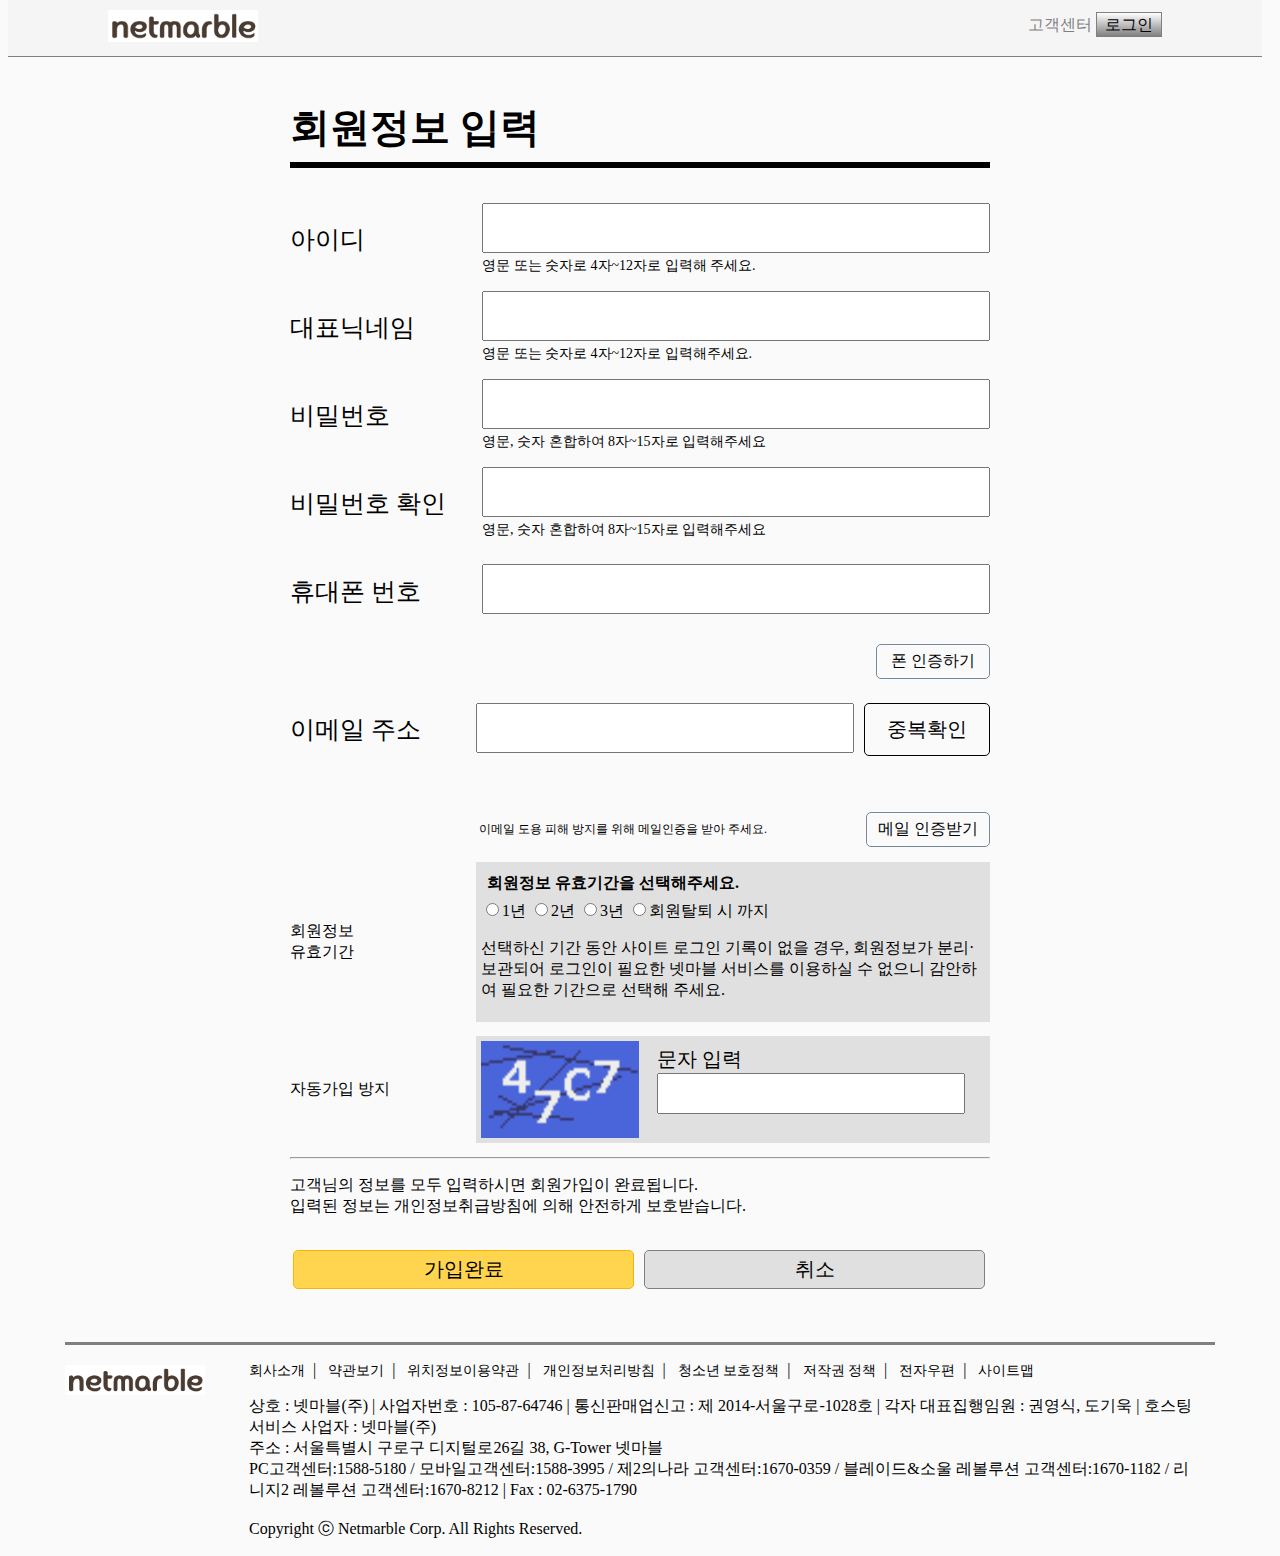
<file: netmarble/joinaccount/makeaccount.html>
<!DOCTYPE html>
<html lang="en">
<head>
    <meta charset="UTF-8">
    <meta http-equiv="X-UA-Compatible" content="IE=edge">
    <meta name="viewport" content="width=device-width, initial-scale=1.0">
    <title>회원 정보 가입 창</title>
    <link rel="stylesheet" href="./stylemake.css">
</head>
<body>
    <nav>
        <a href="../index.html">
            <img src="../images/netmarblelogo.PNG">
        </a>
        <div>
            <a href="#none">고객센터</a>
            <a href="#none">로그인</a>
        </div>
    </nav>

    <section>
        <div style="margin-bottom: 36px;">
            <h3>회원정보 입력</h3>
        </div>

        <div class="infoinput">
            <span>아이디</span> <div><input onClick="inputid()"/> <p>영문 또는 숫자로 4자~12자로 입력해 주세요.</p> </div>
        </div>
        <div class="infoinput">
            <span>대표닉네임</span> <div><input onClick="inputnickname()"/> <p>영문 또는 숫자로 4자~12자로 입력해주세요.</p> </div>
        </div>
        <div class="infoinput">
            <span>비밀번호</span> <div><input type="password" onClick="inputpassword()"/> <p>영문, 숫자 혼합하여 8자~15자로 입력해주세요</p> </div>
        </div>
        <div class="infoinput">
            <span>비밀번호 확인</span> <div><input type="password" onClick="pwdconfirm()"/> <p>영문, 숫자 혼합하여 8자~15자로 입력해주세요</p> </div>
        </div>
        <div class="infoinput">
            <span>휴대폰 번호</span> <div><input/> <p></p> </div>
        </div>
        <div id="phoneconfirm">
            폰 인증하기
        </div>

        <div class="infoinput">
            <span>이메일 주소</span> <div><input style="float:left;"/> <div id="sameconfirm">중복확인</div><p></p> </div>  
        </div>

        <div class="emailconfirmbox">
            <p>이메일 도용 피해 방지를 위해 메일인증을 받아 주세요.</p>
            <div id="emailconfirm">메일 인증받기</div>
        </div>

        <div class="infoinput2">
            <span>회원정보<br/>유효기간</span>
            <div>
                <h4 style="margin: 6px;">회원정보 유효기간을 선택해주세요.</h4>
                <input type="radio" name="period"/>1년
                <input type="radio" name="period"/>2년
                <input type="radio" name="period"/>3년
                <input type="radio" name="period"/>회원탈퇴 시 까지

                <p>
                    선택하신 기간 동안 사이트 로그인 기록이 없을 경우, 회원정보가 분리·보관되어 로그인이 
                    필요한 넷마블 서비스를 
                    이용하실 수 없으니 
                    감안하여 필요한 기간으로 선택해 주세요.
                </p>
            </div>
        </div>

        <div class="infoinput2">
            <span>자동가입 방지</span>
            <div>
                <img style="float: left;" src="../images/자동가입방지.PNG">
                <div style="float: right;width:64%;">
                    <span style="font-size: 20px;">문자 입력</span><br/>
                <input id="charinput"/>
                </div>
                
            </div>
        </div>

        <hr/>
        <p>
            고객님의 정보를 모두 입력하시면 회원가입이 완료됩니다.<br/>
            입력된 정보는 개인정보취급방침에 의해 안전하게 보호받습니다.
        </p>

        <div id="buttons">
            <div class="button" onClick="makeaccount()">가입완료</div>
            <div class="button"><a href="../index.html" onClick="backtohomepage()">취소</a></div>
        </div>
    </section>
    
    <footer>
        <div>
            <a href="../index.html" target="_blank">
                <img src="../images/netmarblelogo.PNG">
            </a>
        </div>
        <div>
            <p>
                <a href="#none" class="sites">회사소개</a>&nbsp | &nbsp
                <a href="#none" class="sites">약관보기</a>&nbsp | &nbsp
                <a href="#none" class="sites">위치정보이용약관</a>&nbsp | &nbsp
                <a href="#none" class="sites">개인정보처리방침</a>&nbsp | &nbsp
                <a href="#none" class="sites">청소년 보호정책</a>&nbsp | &nbsp
                <a href="#none" class="sites">저작권 정책</a>&nbsp | &nbsp
                <a href="#none" class="sites">전자우편</a>&nbsp | &nbsp
                <a href="#none" class="sites">사이트맵</a>
            </p>

            <p>
                <span>상호 : 넷마블(주) | 사업자번호 : 105-87-64746 | 통신판매업신고 : 제 2014-서울구로-1028호 | 각자 대표집행임원 : 권영식, 도기욱 | 호스팅서비스 사업자 : 넷마블(주)</span>
                <br/>
                <span>주소 : 서울특별시 구로구 디지털로26길 38, G-Tower 넷마블</span>
                <br/>
                <span>PC고객센터:1588-5180 / 모바일고객센터:1588-3995 / 제2의나라 고객센터:1670-0359 / 블레이드&소울 레볼루션 고객센터:1670-1182 / 리니지2 레볼루션 고객센터:1670-8212 | Fax : 02-6375-1790</span>
                <br/>
                <br/>
                <span>Copyright ⓒ Netmarble Corp. All Rights Reserved.</span>
                <br/>
            </p>
        </div>
    </footer>

    <script src="./makejoin.js"></script>
</body>
</html>
</file>
<file: backgroundChange/style.css>
body {
    padding: 0;
    background-color: #424242;
}

.container {
    margin : 30px auto;
    overflow: hidden;
    width:1300px;
    display: flex;
    justify-content: center;
    /*border: 1px solid brown;*/
    position: relative;
    padding: 20px 10px;
}

.box {
    float: left;
    margin: 8px 18px;
}

.circle {
    border: 1px solid whitesmoke;
    width : 350px;
    height: 350px;
    border-radius: 40% 60% 65% 35% / 40% 45% 55% 60%;
    color: white;
    font-size: 14px;   
    transition: 1s;
}

.first {
 animation: rotation 4s linear infinite;
 
}

.second {
    animation: rotation2 4s linear infinite;
    animation-delay: 2s;
}

.third {
    animation: rotation 4s linear infinite;
    animation-delay: 3s;
}

h2{
    text-align: center;
    
}

p {
    text-align: center;
}
.read {
    border: 1px solid whitesmoke;
    width:90px;
    padding: 3px;
    text-align: center;
    border-radius: 30% 70% 70% 60%/70% 50% 80% 40%;
    margin: 5px auto;
}

.content {
    color: white;
    width : 300px;
    overflow: hidden;
    /*border: 1px solid aqua;*/
}

.content:nth-of-type(1) {
    position: absolute;
    top: 80px;
    left : 120px;
}

.content:nth-of-type(2) {
    position: absolute;
    top: 80px; 
    left : 510px;
}

.content:nth-of-type(3) {
    position: absolute;
    top: 80px; 
    right: 120px;
}

.red, .white, .blue {
    transition: 0.4s;
}

.red:hover {
    background-color: red;
    opacity: 0.5;
}

.white:hover {
    background-color: whitesmoke;
    opacity: 0.5; 
}

.blue:hover {
    background-color: blue;
    opacity: 0.5; 
}

@keyframes rotation {
    0% {
        transform: rotate(360deg);
    }
}

@keyframes rotation2 {
    100% {
        transform: rotate(-360deg);
    }
}
</file>
<file: coupangcategory/css/style.css>
.categorybox {
    width : 140px;
    height: 160px;
    background-color: cornflowerblue;
    color: white;
    text-align: center;
    font-size: 20px;
}

.inner {
    position: relative;
    top:30%;
}

.outerbox {
    position: relative;
}

.outerbox .innercategorybox:nth-child(1){
    position: absolute;
    top:0;
}

.secondouterbox {
    position: relative;
}

.secondouterbox .innercategorylist {
    position: absolute;
    top:0;
    left:180px;
    border-right: 1px solid lightgray;
}

.innercategorybox {
    display: inline-block;
    width : 180px;
    height : 580px;
    border: 1px solid lightgray;
    text-align: center;
}

.innercategorylist {
    display: inline-block;
    width : 180px;
    height : 580px;
    text-align: center;
}

.innercategorylist:hover {
    border-right: 1px solid lightgray;
}

.list {
    margin-bottom: 9px;
    font-size: 17px;
}

.list:hover {
    color : blue;
}

.list:nth-child(1){
    margin-top : 9px;
}

.outerbox .innercategorybox .list:nth-child(16) {
    border-top: 0.8px solid lightgray;
    border-bottom: 0.8px solid lightgray;
    padding : 10px;
}

.secondouterbox {
    display: inline-block;
    width: 870px;
    height: 580px;
    border: 0.8px solid lightgray;
    position: relative;
}

.innercategorybox2 {
    display: inline-block;
    width : 180px;
    height : 580px;
    text-align: center;
    position: absolute;
    left:360px;
}
</file>
<file: hover&transition/style/style.css>
body {
    background-color: #fff;
    color : #333;
    font-size: 15px;
}

a {
    color: #333;
    text-decoration: none;
    transition: 0.5s;
}

a:hover {
    color:dodgerblue;
    text-decoration: underline;
}
</file>
<file: hoverballoon/style.css>
body {
    display: flex;
    height: 100vh;
    justify-content: center;
    align-items: center;
}

img {
    margin: 4px 15px;
}

.box {
    position: relative;
    
    padding-top: 50px;
}

.ballon {
    display: none;
    width: 240px;
    padding: 12px;
    background-color: black;
    border-radius: 10px;
    color: white;
    text-align: center;
}

.box .ballon:nth-of-type(1) {
    position: absolute;
    top : 0px;
    left : 10px;
}

.box .ballon:nth-of-type(1):after {
   content: "";
   position: absolute;
   border-top: 10px solid black;
   border-left: 10px solid transparent;
   border-right: 10px solid transparent;
   top:45px;
   left: 50px;
}

.box .ballon:nth-of-type(2) {
    position: absolute;
    top : 0px;
    left : 80px;
}

.box .ballon:nth-of-type(2)::after{
    content: "";
    position: absolute;
    border-top: 10px solid black;
    border-left: 10px solid transparent;
    border-right: 10px solid transparent;
    top:45px;
    left:100px;
}

.box .ballon:nth-of-type(3) {
    position: absolute;
    top : 0px;
    right : 80px;
}

.box .ballon:nth-of-type(3)::after{
    content: "";
    position: absolute;
    border-top: 10px solid black;
    border-left: 10px solid transparent;
    border-right: 10px solid transparent;
    top:45px;
    right:100px;
}

.box .ballon:nth-of-type(4) {
    position: absolute;
    top : 0px;
    right : 0px;
}

.box .ballon:nth-of-type(4)::after{
    content: "";
    position: absolute;
    border-top: 10px solid black;
    border-left: 10px solid transparent;
    border-right: 10px solid transparent;
    top:45px;
    right:50px;
}
</file>
<file: hovermatter/css/style.css>
.box {
 width : 150px;
 height: 40px;
 border: 1px solid black;
 border-radius: 3px;
 float: left;
 margin : 8px;
 text-align: center;
 transition: 0.5s;
}

.box:hover{
    background-color: black;
}

.container {
    overflow: hidden;
}

span {
    position: relative;
    top : 10%;
    text-decoration: none;
    color: black;
    font-size: 20px;
}

.picture {
    transition: 0.5s;
}

img{
    width: 490px;
    height: 300px;
    text-align: center;
}

a {
    position: relative;
    left: 17%;
    font-size: 20px;
    text-decoration: none;
}
</file>
<file: netmarble/style.css>
body {
    overflow-x: scroll;
}


#leftfixedbox {
    width: 320px;
    height: 100vh;
    position: fixed;
    top:0;
    left: 0;
    display: inline-block;
    z-index: 3;
    background-color: white;
}

#homepagelogo {
    width: 100%;
    padding-top:70px;
    padding-bottom: 70px;
    text-align: center;
    
}

#loginbox {
    border-top: 1px solid lightgray;
    border-bottom: 1px solid lightgray;
    width: 250px;
    margin: 2px auto;
    padding-top: 30px;
    padding-bottom: 30px;
    padding-left: 30px;
}

#loginbox a {
    text-decoration: none;
    color: black;
    
}

#loginbox a:nth-child(4), #loginbox a:nth-child(5){
    color: gray;
    font-size: 12px;
}

#loginbox span:nth-child(6) {
    font-size: 12px;
    color: red;
}

#leftfixedbox ul {
    padding: 40px;
}

#leftfixedbox ul li {
    margin: 30px;
}

#leftfixedbox ul li a{
    text-decoration: none;
    color: black;
}

#leftfixedbox ul li:nth-child(1) {
    list-style-image: url("./images/고객센터.PNG");
}

#leftfixedbox ul li:nth-child(2) {
    list-style-image: url("./images/넷마블피시방.PNG");
}

#leftfixedbox ul li:nth-child(3) {
    list-style-image: url("./images/이벤트.PNG");
}

#leftfixedbox ul li:nth-child(4) {
    list-style-image: url("./images/채널넷마블.PNG");
}

#leftfixedbox ul li:nth-child(5) {
    list-style-image: url("./images/넷마블스토어.PNG");
}

.container {
    width: 90vw;
    height: 100vh;
    position: absolute;
    top:0;
    left: 330px;
    z-index: 1;
    position: relative;
    /*overflow: scroll;*/
}

#bigad {
    width: inherit;
    height: 500px;
    border: 1px solid black;
    background-image: url('./images/파라곤.PNG');
    background-repeat: no-repeat;
    background-size: cover;
    position: relative;
}

#adgamebar {
    position: absolute;
    bottom: 0;
    background-color: black;
    height: 70px;
    width: inherit;
    opacity: 0.5;
    display: flex;
    justify-content: center;
}

#adgamebar a {
    display: block;
    text-decoration: none;
    color: white;
    font-size: 24px;
    width: 300px;
    padding: 20px;
    text-align: center;
    position: relative;
    background: linear-gradient(to right, lightgray 50%, transparent 50%);
    background-size: 200% 100%;
    background-position: right;
    
}

#adgamebar a::after {
    content: "";
    position: absolute;
    width: 100%;
    height: 3px;
    bottom: 0;
    left: 0;
    background-color: red;
}

.Mobilegame {
    width: 250px;
    float: left;
    margin: 5px 2px;
}

.MobilegameImage {
    width: 250px;
    height: 300px;
    border-radius: 10px;
}

#Mobilegamesbox {
    width: 1020px;
    overflow: hidden;
    float: left;
}

#Mobilegamesbox .Mobilegame:nth-of-type(1) > .MobilegameImage {
    background-image: url('./images/모바일_샬롯의테이블.PNG');
    background-repeat: no-repeat;
    background-size: cover;
}

#Mobilegamesbox .Mobilegame:nth-of-type(2) > .MobilegameImage {
    background-image: url('./images/모바일_세븐나이츠.PNG');
    background-repeat: no-repeat;
    background-size: cover;
}

#Mobilegamesbox .Mobilegame:nth-of-type(3) > .MobilegameImage {
    background-image: url('./images/모바일_쿵야.PNG');
    background-repeat: no-repeat;
    background-size: cover;
}

#Mobilegamesbox .Mobilegame:nth-of-type(4) > .MobilegameImage {
    background-image: url('./images/모바일_제2의나라.PNG');
    background-repeat: no-repeat;
    background-size: cover;
}

#Mobilegamesbox .Mobilegame:nth-of-type(5) > .MobilegameImage {
    background-image: url('./images/모바일_블레이드.PNG');
    background-repeat: no-repeat;
    background-size: cover;
}

#Mobilegamesbox .Mobilegame:nth-of-type(6) > .MobilegameImage {
    background-image: url('./images/모바일_리니지2.PNG');
    background-repeat: no-repeat;
    background-size: cover;
}

#Mobilegamesbox .Mobilegame:nth-of-type(7) > .MobilegameImage {
    background-image: url('./images/모바일_A3.PNG');
    background-repeat: no-repeat;
    background-size: cover;
}

#Mobilegamesbox .Mobilegame:nth-of-type(8) > .MobilegameImage {
    background-image: url('./images/모바일_일곱개의대죄.PNG');
    background-repeat: no-repeat;
    background-size: cover;
}

.Mobilesmall {
    display: block;
    padding-top: 15px;
    overflow: hidden;
}

.Mobilesmall img, .Mobilesmall p, .Mobilesmall h4 {
    float: left;
}

.Mobilesmall img {
    border-radius: 10px;
}

.Mobilesmall h4 {
    margin: 0;
    margin-left: 10px;
}

.Mobilesmall p {
    margin-top: 10px;
    margin-left: 10px;
}

#pcgamesbox {
    width: 475px;
    float: left;
    margin-left: 100px;
}

.pcgamelist {
    margin: 15px auto;
    position: relative;
}

.pcgamelist div {
    width: 30%;
    position: absolute;
    top : 40px;
    right : 60px;
}

.pcgamelist div h4 {
    margin-top: 0;
    margin-bottom: 10px;
    font-size: 20px;
}

#pcgamesbox .pcgamelist:nth-of-type(1) {
    width: inherit;
    height: 150px;
    background-image: url('./images/PC_파라곤.PNG');
    background-repeat: no-repeat;
    background-size: 50% 100%;
    border-radius: 10px;
}

#pcgamesbox .pcgamelist:nth-of-type(2) {
    width: inherit;
    height: 150px;
    background-image: url('./images/PC_마구마구.PNG');
    background-repeat: no-repeat;
    background-size: 50% 100%;
    border-radius: 10px;
}

#pcgamesbox .pcgamelist:nth-of-type(3) {
    width: inherit;
    height: 150px;
    background-image: url('./images/PC_모두의마블.PNG');
    background-repeat: no-repeat;
    background-size: 50% 100%;
    border-radius: 10px;
}

#pcgamesbox .pcgamelist:nth-of-type(4) {
    width: inherit;
    height: 150px;
    background-image: url('./images/PC_클럽엠스타.PNG');
    background-repeat: no-repeat;
    background-size: 50% 100%;
    border-radius: 10px;
}

#pcgamesbox .pcgamelist:nth-of-type(5) {
    width: inherit;
    height: 150px;
    background-image: url('./images/PC_대항해시대.PNG');
    background-repeat: no-repeat;
    background-size: 50% 100%;
    border-radius: 10px;
}

#vm {
    width: 1700px;
    height: 550px;
    border-radius: 10px;
    margin:50px auto;
    overflow: hidden;
    margin-bottom: 10px;
    /*border: 1px solid black;*/
}

#vmsite {
    float: left;
}

#vm a > img {
    border-top-left-radius: 10px;
    border-bottom-left-radius: 10px;
}

#vmpcgamelist {
    background-color: #000a12;
    float: left;
    width: 550px;
    height: 100%;
    border: 1px solid black;
}

#vmpcgamelist h1 {
    color: white;
    margin: 45px 40px;
}

#vmpcgamelist div {
    /*border: 1px solid white;*/
    overflow: hidden;
    width: 460px;
    margin: 10px auto;
}

#vmpcgamelist div a {
    display: block;
    text-decoration: none;
    float: left;
    color: whitesmoke;
    width: 150px;
    height: 50px;
    text-align: center;
    /*border: 1px solid yellow;*/
}

footer {
    background-color: #01140e;
    width: inherit;
    height: 400px;
    padding-top: 50px;
    margin-top: 50px;
}

footer div:nth-child(1) {
    width: 1500px;
    height:60px;
    margin: 20px auto;
    position: relative;
}

footer h1 {
    color: white;
    font-family: 'Anton', sans-serif;
    margin: 0;
}

footer div:nth-child(1) .select {
    width: 200px;
    border: 1px solid white;
    position: absolute;
    top : 5px;
    right : 5px;
    color: white;
}



.select ul li:hover {
    background: rgba(168, 156, 235, 0.35);
}

footer div:nth-child(2) {
    margin: 30px auto;
    width: 1500px;
    height:100px;
} 

footer div:nth-child(3) {
    width: 1500px;
    color: white;
    margin: 70px auto 20px;
}

footer div:nth-child(3) a {
    text-decoration: none;
    color: white;
    
}

 footer p {
    color: white;
    font-size: 13px;
 }
</file>
<file: pocketmon/style.css>
body{
    display: flex;
    justify-content: center;
}

.pocketbox {
    background-image: url("./images/피카츄.PNG");
    background-repeat: no-repeat;
    background-size: 300px 300px;
    width: 300px;
    height: 300px;
    margin: 30px 40px;
    padding: 0;
}

.hoverbox {
    width: inherit;
    height: inherit;
    background-color: #494949;
    opacity: 0;
    text-align: center;
    color: white;
    border: 1px solid #494949;
    transition: 0.3s;
}

span {
    text-decoration: line-through;
}

h2 {
  margin-top: 50px;
}
.testbox {
    background-color: darkcyan;
    width: 200px;
    padding: 10px;
    margin: 5px auto;
}
</file>
<file: toggle/css/style.css>
.container {
    width: 300px;
}

a {
    background-color: #ddd;
    color: black;
    text-decoration: none;
    padding: 5px;
    width: 60px;
    display: inline-block;
    text-align: center;
    border-radius: 5px;
}

.container div {
    background-color: dodgerblue;
    width: 220px;
    height: 300px;
    margin-top: 10px;
    color: #fff;
    text-align: center;
    line-height: 300px;
    
}

.container div.active {
    background-color: orange;
}
</file>
<file: wemapcategory/style.css>
.category {
    width : 190px;
    height: 50px;
    border: 1px solid #e0e0e0;
    display: flex;
    justify-content: center;
    align-items: center;
}

.category:hover {
    background-color: red;
    color : white;
}

.Categorybox{
    border: 1px solid #e0e0e0;
    width : 220px;
    height: 580px;
    padding: 10px;
    float: left;
    display: none;
}

.char {
    margin-bottom: 9px;
    margin-left: 15px;
    padding: 4px;
}

.chevron {
    width: 10px;
    height: 10px;
    float: right;
}
a {
    text-decoration: none;
    color: black;
}

a:hover {
    color: red;
}
</file>
<file: netmarble/joinaccount/stylejoin.css>
body {
    background-color: #fafafa;
}

nav {
    width: 98vw;
    padding-top: 10px;
    padding-bottom: 10px;
    position: absolute;
    top : 0;
    background-color: #f5f5f5;
    border-bottom: 1px solid gray;
}

nav div {
    float: right;
    margin-top: 5px;
}

nav a {
    text-decoration: none;
    color: gray;
}

nav a:nth-child(1) {
    margin-left: 100px;
}

nav a img {
    width: 150px;
}

nav div a:nth-child(2) {
    border: 1px solid gray;
    padding: 3px 8px;
    margin-right: 100px;
    color: black;
    background: linear-gradient(white, gray);
}

section {
    width: 700px;
    height: 800px;
    margin: 50px auto;
    margin-top: 100px;
}

section > div:nth-child(1) {
    border-bottom: 6px solid black;
}

section h1 {
    font-size: 45px;
    margin: 0px 0px 7px 0px;
}

section div:nth-child(2) {
    padding-top: 40px;
    padding-bottom: 40px;
    font-size: 20px;
    display: flex;
    align-items: center;
}

input {
    width: 35px;
    height: 35px;
}

section div:nth-child(3) {
    width: 100%;
    height: 15px;
    background: url("../images/barline.PNG");
    background-repeat: no-repeat;
    background-size: cover;
}

.agreementscheck {
    border: none;
    display: flex;
    align-items: center;
    font-size: 20px;
    margin-top: 33px;
}

.agreementsContents {
    width: 100%;
    height: 30px;
    border: 1px solid gray;
    overflow-y: scroll;
}

.agreementsContents p {
    font-size: 14px;
}

hr {
    margin-top: 30px;
}

#buttons {
    width: 100%;
    margin-top: 30px;
}

#buttons .button {
    display: inline-block;
    width: 47%;
    padding: 5px;
    font-size: 20px;
    margin: 3px;
    border-radius: 5px;
    text-align: center;   
}

#buttons .button:nth-child(1) {
    background-color: #ffd54f;
    border: 1px solid #ffb300;
}

#buttons .button:nth-child(2) {
    background-color: #e0e0e0;
    border: 1px solid gray;
}

#buttons .button:nth-child(2) a {
    text-decoration: none;
    color: black;
}

footer {
    width: 1150px;
    border-top: 3px solid gray;
    margin: 5px auto;
    padding: 0;
}

footer div:nth-child(1) {
    width: 16%;
    height: 100%;
    padding-top: 20px;
    float: left;
}

footer img {
    width: 140px;
}

footer div:nth-child(2) {
    float: left;
    width: 83%;
    height: 100%;
} 

footer div:nth-child(2) a {
    text-decoration: none;
    color: black;
    font-size: 14px;
}

.button:hover {
    cursor: pointer;
}
</file>
<file: netmarble/joinaccount/stylemake.css>
body {
    background-color: #fafafa;
}

nav {
    width: 98vw;
    padding-top: 10px;
    padding-bottom: 10px;
    position: absolute;
    top : 0;
    background-color: #f5f5f5;
    border-bottom: 1px solid gray;
}

nav div {
    float: right;
    margin-top: 5px;
}

nav a {
    text-decoration: none;
    color: gray;
}

nav a:nth-child(1) {
    margin-left: 100px;
}

nav a img {
    width: 150px;
}

nav div a:nth-child(2) {
    border: 1px solid gray;
    padding: 3px 8px;
    margin-right: 100px;
    color: black;
    background: linear-gradient(white, gray);
}

section {
    width: 700px;
    
    margin: 50px auto;
    margin-top: 100px;
}

section > div:nth-child(1) {
    border-bottom: 6px solid black;
}

section h3 {
    font-size: 40px;
    margin: 0px 0px 7px 0px;
}

.infoinput {
    /*border: 1px solid green;*/
    display: flex;
    width: 100%;
    height: 70px;
    justify-content: space-between;
    align-items: center;
    margin-bottom: 18px;
}

.infoinput span {
    font-size: 25px;
}

/*.infoinput div{
    margin-right: 10px;
}*/

.infoinput input {
    width: 500px;
    height: 44px;
}

.infoinput p {
    font-size: 14px;
    margin: 4px 0 0 0;
}

#phoneconfirm {
    border: 1px solid lightslategray;
    width: 100px;
    padding: 6px;
    text-align: center;
    border-radius: 5px;
    float: right;
    margin-bottom: 15px;
}

section .infoinput:nth-child(8) input {
    width: 370px;
    margin-right: 10px;
}

#sameconfirm {
    border: 1px solid black;
    border-radius: 5px;
    width: 100px;
    padding: 12px;
    text-align: center;
    font-size: 20px;
    float:left;
    margin: 0;
}

#emailconfirm {
    border: 1px solid lightslategray;
    width: 110px;
    padding: 6px;
    text-align: center;
    border-radius: 5px;
    margin: 0;
    float: right;
}

.emailconfirmbox {
    float: right;
    overflow: hidden;
    width: 73%;
    display: flex;
    justify-content: space-between;
    align-items: center;
    margin-top: 30px;
    margin-bottom: 15px;
}

.emailconfirmbox p {
    float: left;
    margin: 0;
    font-size: 12px;
}

.infoinput2 {
    width: 100%;
    display: flex;
    justify-content: space-between;
    align-items: center;
    margin-bottom: 14px;
}

.infoinput2 div {
    width: 72%;
    margin-top: 0px;
    padding: 5px;
    background-color:#e0e0e0;
}

#charinput {
    width: 300px;
    height: 35px;
}

#buttons {
    width: 100%;
    margin-top: 30px;
}

#buttons .button {
    display: inline-block;
    width: 47%;
    padding: 5px;
    font-size: 20px;
    margin: 3px;
    border-radius: 5px;
    text-align: center;   
}

#buttons .button:nth-child(1) {
    background-color: #ffd54f;
    border: 1px solid #ffb300;
}

#buttons .button:nth-child(2) {
    background-color: #e0e0e0;
    border: 1px solid gray;
}

#buttons .button:nth-child(2) a {
    text-decoration: none;
    color: black;
}

footer {
    width: 1150px;
    border-top: 3px solid gray;
    margin: 5px auto;
    padding: 0;
}

footer div:nth-child(1) {
    width: 16%;
    height: 100%;
    padding-top: 20px;
    float: left;
}

footer img {
    width: 140px;
}

footer div:nth-child(2) {
    float: left;
    width: 83%;
    height: 100%;
} 

footer div:nth-child(2) a {
    text-decoration: none;
    color: black;
    font-size: 14px;
}

.button:hover {
    cursor: pointer;
}
</file>
